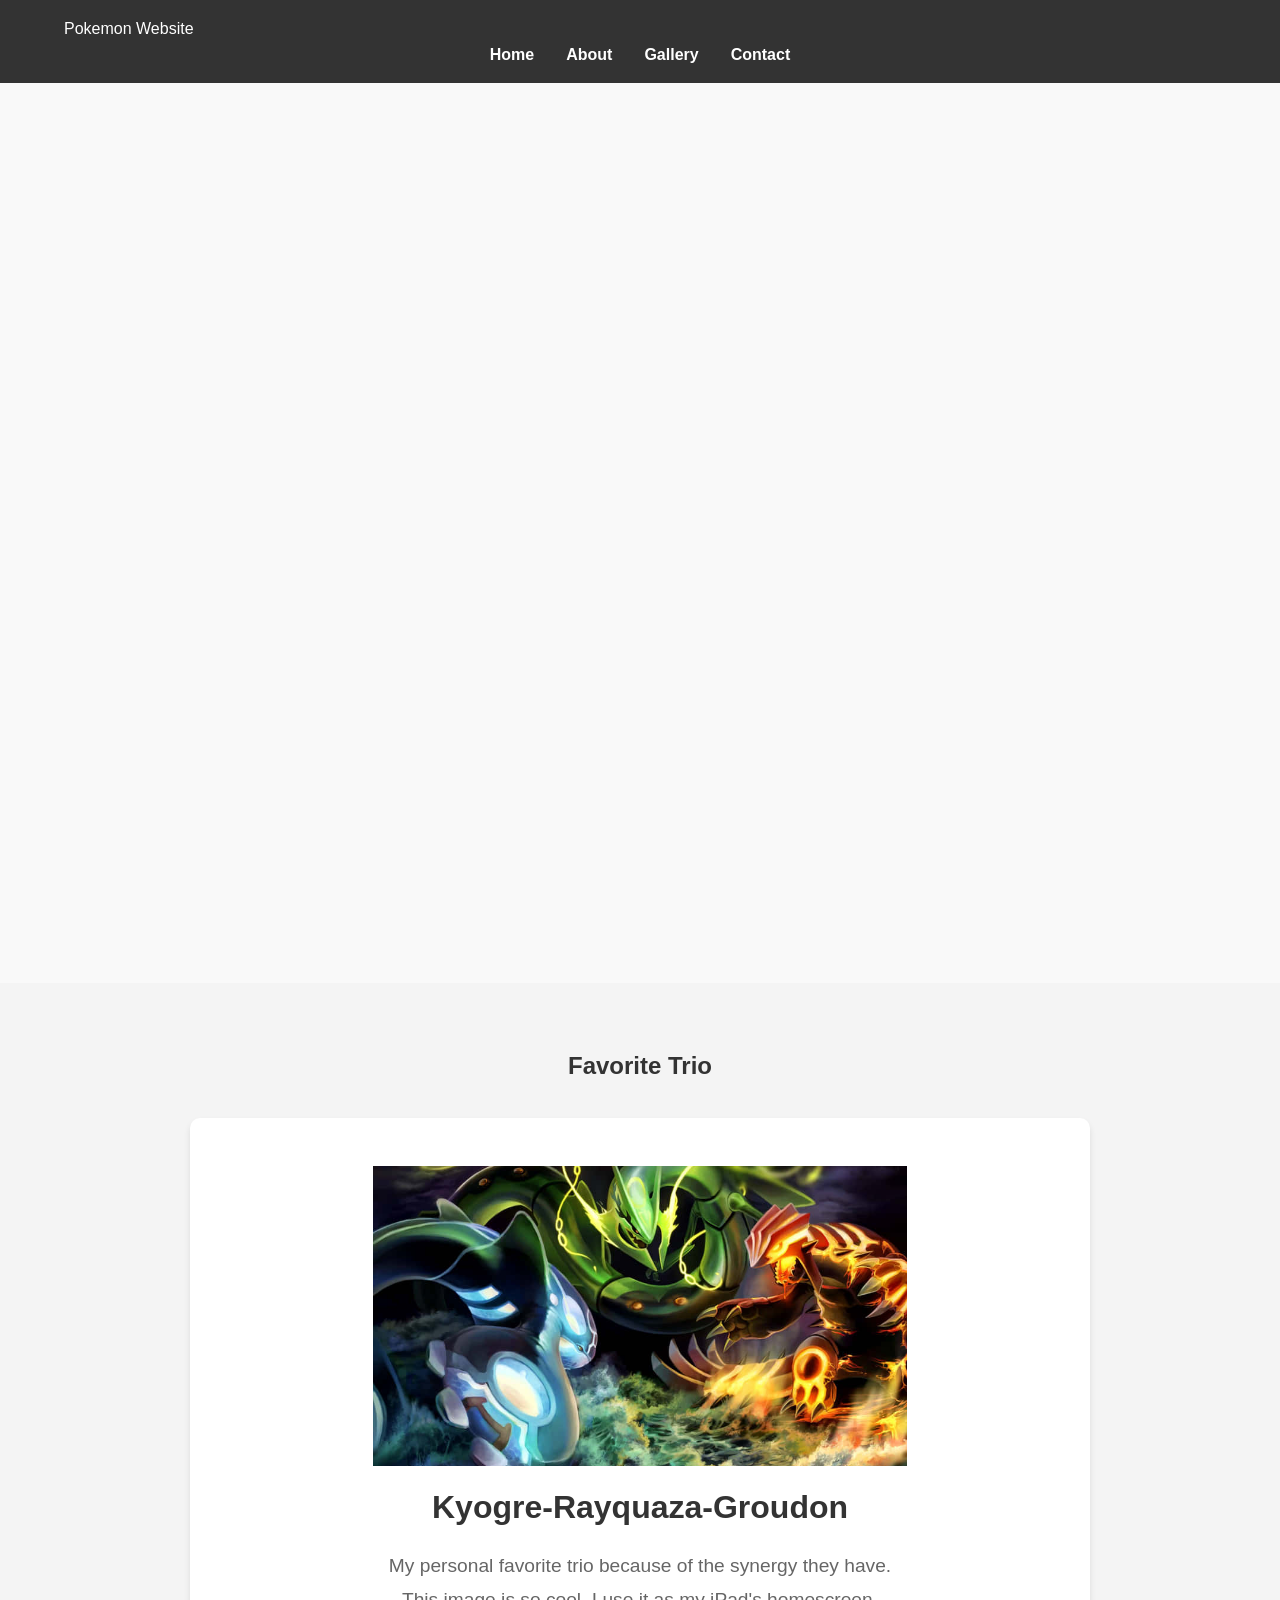
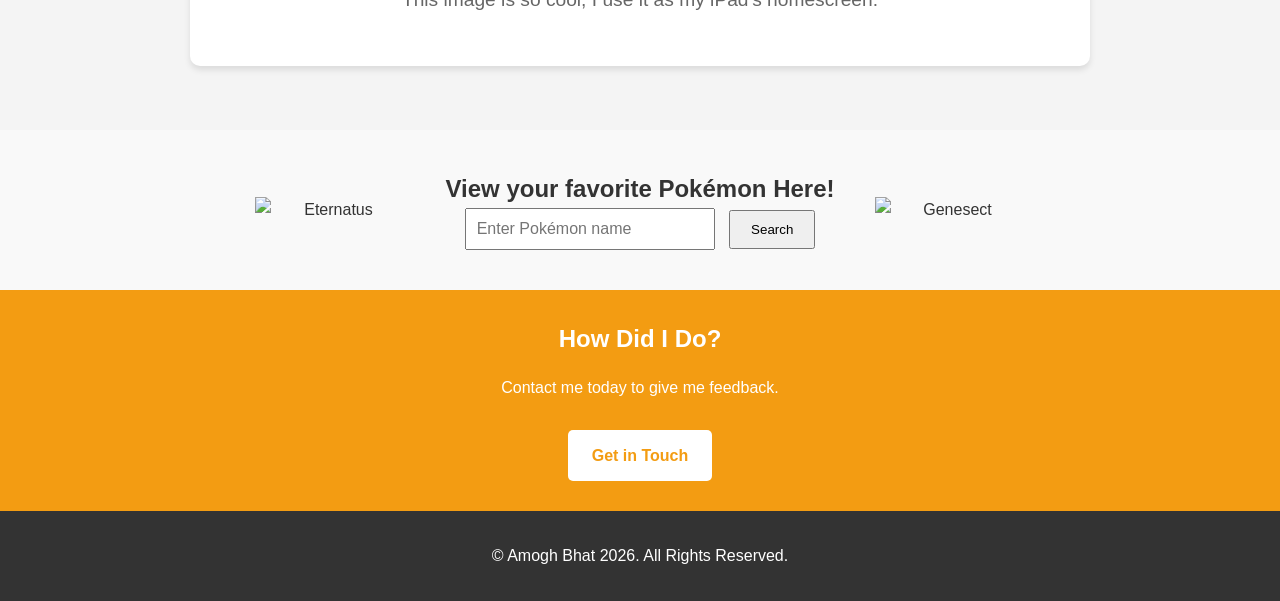
<file: project-folder/index.html>
<!DOCTYPE html>
<html lang="en">
<head>
    <meta charset="UTF-8">
    <title>Amogh's Interests 1 | Home</title>
    <meta name="viewport" content="width=device-width, initial-scale=1.0">
    <link rel="stylesheet" href="style.css">
</head>

<body>

<header class="site-header">
    <div class="container header-container">
        <div class="site-logo">
            <a href="index.html">Pokemon Website</a>
        </div>

        <nav class="site-nav">
            <ul class="nav-list">
                <li><a href="index.html">Home</a></li>
                <li><a href="about.html">About</a></li>
                <li><a href="gallery.html">Gallery</a></li>
                <li><a href="contact.html">Contact</a></li>
            </ul>
        </nav>
    </div>
</header>

<section class="hero-slider">
    <div class="hero-slide" style="background-image: url('images/giratina.jpeg');">
        <div class="hero-content">
            <h1>Giratina</h1>
            <p>Really cool dragon shadow type Pokemon</p>
        </div>
    </div>

    <div class="hero-slide" style="background-image: url('images/solgaleo,lunala.jpeg');">
        <div class="hero-content">
            <h1>Solgaleo & Lunala</h1>
            <p>The pair of legends from the Sun and Moon Era of Pokemon</p>
        </div>
    </div>

    <div class="hero-slide" style="background-image: url('images/guzzlord.jpeg');">
        <div class="hero-content">
            <h1>Guzzlord</h1>
            <p>Classified as an Ultra Beast Pokemon, you can see why</p>
        </div>
    </div>
</section>

<!-- Favorite Trio -->
<section class="services">
    <div class="container">
        <h2>Favorite Trio</h2>

        <div class="card-container single-card">
            <a href="weather-trio.html" class="card">
                <img src="images/emeraldtrio.jpeg" alt="Weather Trio">
                <h3>Kyogre-Rayquaza-Groudon</h3>
                <p>My personal favorite trio because of the synergy they have.</p>
                <p>This image is so cool, I use it as my iPad's homescreen.</p>
            </a>
        </div>
    </div>
</section>

<section class="pokemon-search section">
    <div class="container search-flex">

        <!-- LEFT: Eternatus -->
        <img id="eternatus-sprite" class="side-sprite" alt="Eternatus">

        <!-- CENTER: Search -->
        <div class="search-center">
            <h2>View your favorite Pokémon Here! </h2>

            <input type="text" id="pokemon-search" placeholder="Enter Pokémon name">
            <button id="search-btn" class="button">Search</button>

            <p id="error-msg"></p>

            <!-- MAIN RESULT -->
            <img id="pokemon-sprite" class="sprite" alt="Pokemon Sprite">
        </div>

        <!-- RIGHT: Genesect -->
        <img id="genesect-sprite" class="side-sprite" alt="Genesect">

    </div>
</section>

<section class="cta section">
    <div class="container">
        <h2>How Did I Do?</h2>
        <p>Contact me today to give me feedback.</p>
        <a href="contact.html" class="button">Get in Touch</a>
    </div>
</section>


<footer class="site-footer">
    <div class="container footer-container">
        <p>&copy; Amogh Bhat 2026. All Rights Reserved.</p>
    </div>
</footer>

<script src="main.js"></script>

</body>
</html>
</file>
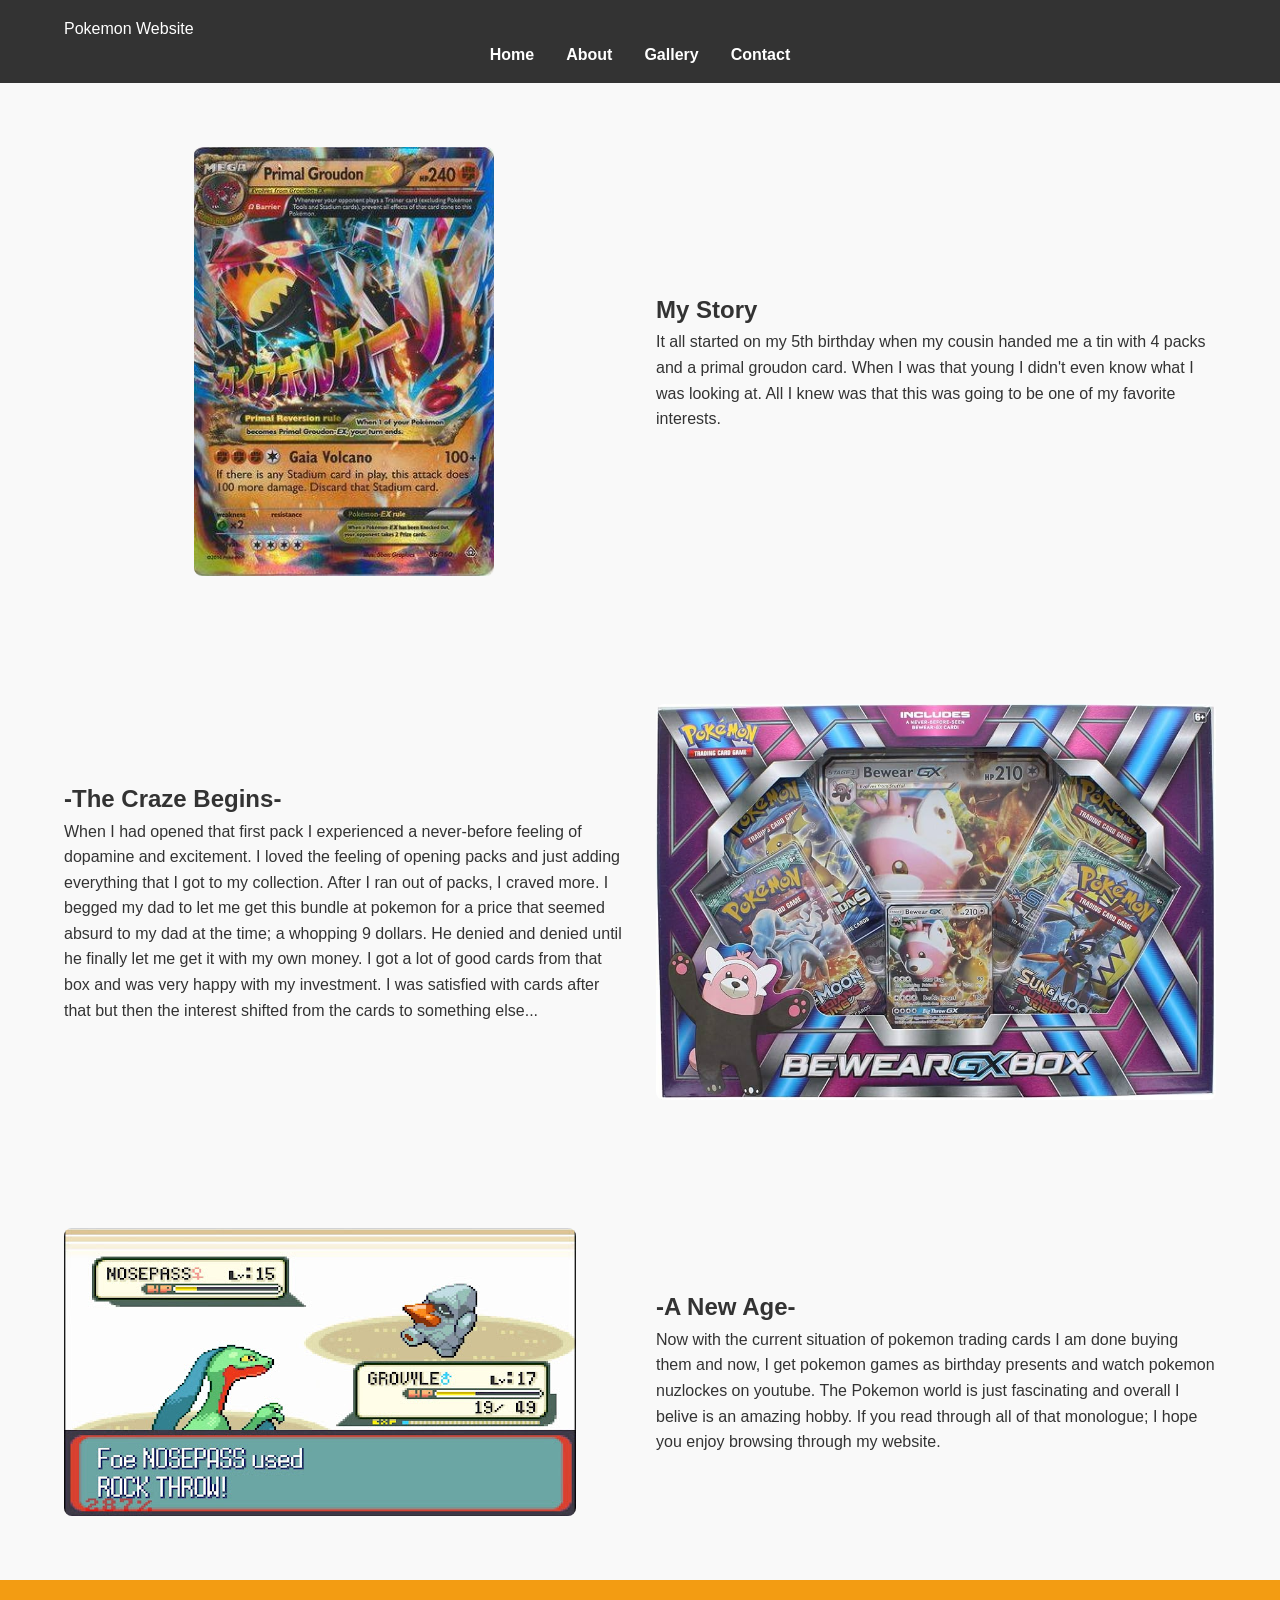
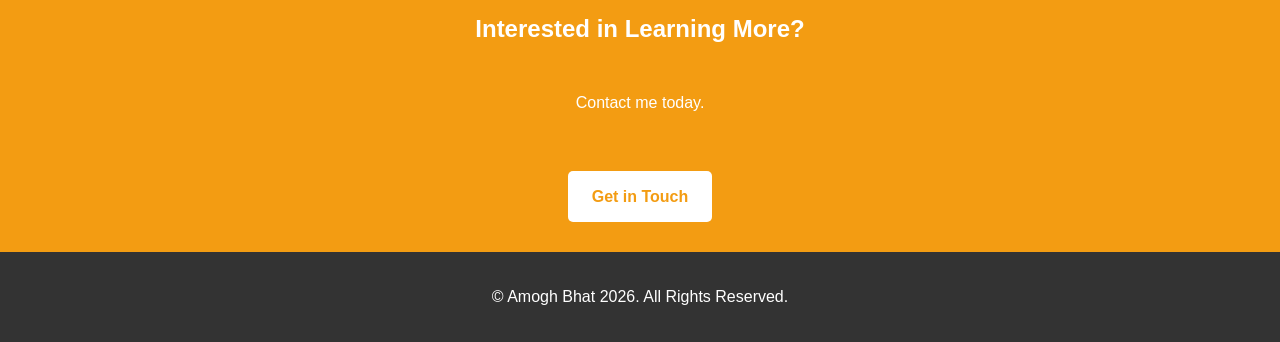
<file: project-folder/about.html>
<!DOCTYPE html>
<html lang="en">
<head>
    <meta charset="UTF-8">
    <title>Pokemon Website | About</title>
    <meta name="viewport" content="width=device-width, initial-scale=1.0">
    <link rel="stylesheet" href="style.css">
</head>
<body>

    
    <header class="site-header">
        <div class="container header-container">
            <div class="site-logo">
                <a href="index.html">Pokemon Website</a>
            </div>
            <nav class="site-nav">
                <ul class="nav-list">
                    <li><a href="index.html">Home</a></li>
                    <li><a href="about.html" class="active">About</a></li>
                    <li><a href="gallery.html">Gallery</a></li>
                    <li><a href="contact.html">Contact</a></li>
                </ul>
            </nav>
        </div>
    </header>

    
    <section class="about-preview section">
        <div class="container about-container">

            
            <div class="about-section">
                <div class="about-image">
                    <img src="images/groudoncard.jpeg" alt="Our Story Image">
                </div>
                <div class="about-text">
                    <h2>My Story</h2>
                    <p>It all started on my 5th birthday when my cousin handed me a tin 
                       with 4 packs and a primal groudon card. When I was that young I
                       didn't even know what I was looking at. All I knew was that this
                       was going to be one of my favorite interests. </p>
                </div>
            </div>

            
            <div class="about-section">
                <div class="about-image">
                    <img src="images/cardbox.jpeg" alt="Our Mission Image">
                </div>
                <div class="about-text">
                    <h2>-The Craze Begins-</h2>
                    <p>When I had opened that first pack I experienced a never-before
                       feeling of dopamine and excitement. I loved the feeling of opening
                       packs and just adding everything that I got to my collection.
                       After I ran out of packs, I craved more. I begged my dad to let 
                       me get this bundle at pokemon for a price that seemed absurd to 
                       my dad at the time; a whopping 9 dollars. He denied and denied 
                       until he finally let me get it with my own money. I got a lot of 
                       good cards from that box and was very happy with my investment.
                       I was satisfied with cards after that but then the interest shifted
                       from the cards to something else...
                    </p>
                </div>
            </div>

           
            <div class="about-section">
                <div class="about-image">
                    <img src="images/nuzlocke.joeg.jpg" alt="Our Values Image">
                </div>
                <div class="about-text">
                    <h2>-A New Age-</h2>
                    <p>Now with the current situation of pokemon trading cards I am
                       done buying them and now, I get pokemon games as birthday 
                       presents and watch pokemon nuzlockes on youtube. The Pokemon
                       world is just fascinating and overall I belive is an amazing
                       hobby. If you read through all of that monologue; I hope you
                       enjoy browsing through my website.</p>
                </div>
            </div>

        </div>
    </section>

    
    <section class="cta section">
        <div class="container">
            <h2>Interested in Learning More?</h2><br>
            <p>Contact me today.</p><br>
            <a href="contact.html" class="button">Get in Touch</a>
        </div>
    </section>

   
    <footer class="site-footer">
        <div class="container footer-container">
            <p>&copy; Amogh Bhat 2026. All Rights Reserved.</p>
        </div>
    </footer>

</body>
</html>
</file>
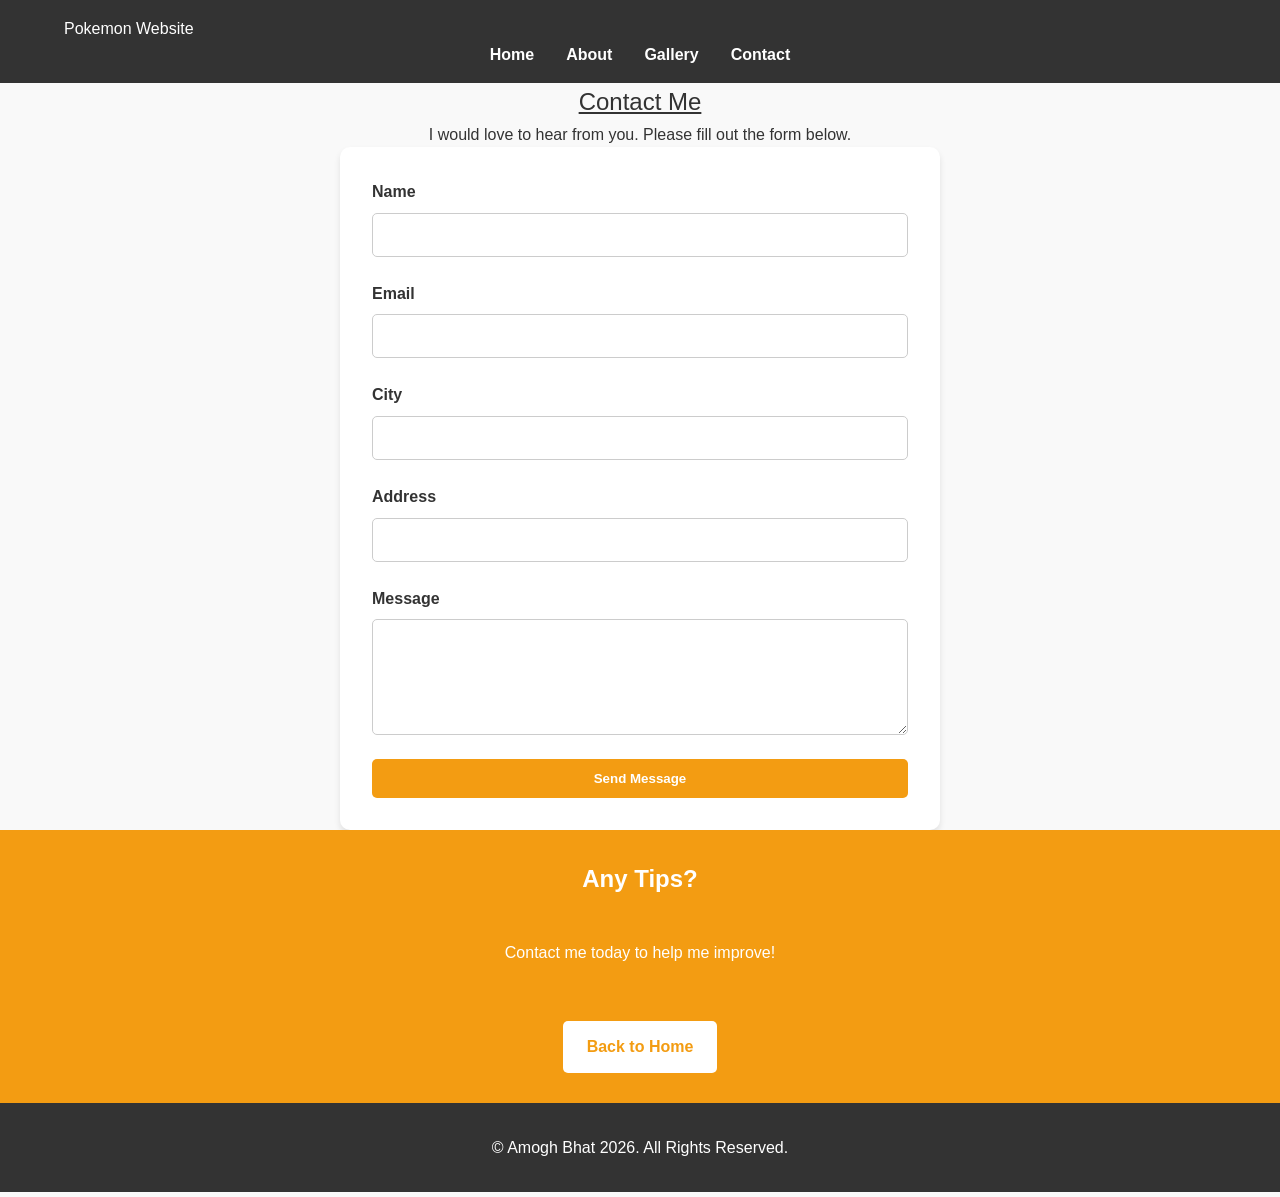
<file: project-folder/contact.html>
<!DOCTYPE html>
<html lang="en">
<head>
    <meta charset="UTF-8">
    <title>Site Name | Contact</title>
    <meta name="viewport" content="width=device-width, initial-scale=1.0">
    <link rel="stylesheet" href="style.css">
</head>
<body>

  
    <header class="site-header">
        <div class="container header-container">
            <div class="site-logo">
                <a href="index.html">Pokemon Website</a>
            </div>
            <nav class="site-nav">
                <ul class="nav-list">
                    <li><a href="index.html">Home</a></li>
                    <li><a href="about.html">About</a></li>
                    <li><a href="gallery.html">Gallery</a></li>
                    <li><a href="contact.html" class="active">Contact</a></li>
                </ul>
            </nav>
        </div>
    </header>

    
    <section class="page-title section">
        <div class="container">
            <h1 style="text-align: center; font-weight: normal; text-decoration: underline;">Contact Me</h1>
            <p style="text-align: center; font-weight: normal;">I would love to hear from you. Please fill out the form below.</p>
        </div>
    </section>

   
    <section class="contact-preview section">
        <div class="container">
            <form action="#" method="post" class="contact-form">

                <div class="form-group">
                    <label for="name">Name</label>
                    <input type="text" id="name" name="name" required>
                </div>

                <div class="form-group">
                    <label for="email">Email</label>
                    <input type="email" id="email" name="email" required>
                </div>

                <div class="form-group">
                    <label for="city">City</label>
                    <input type="text" id="city" name="city" required>
                </div>

                <div class="form-group">
                    <label for="address">Address</label>
                    <input type="text" id="address" name="address" required>
                </div>

                <div class="form-group">
                    <label for="message">Message</label>
                    <textarea id="message" name="message" rows="5" required></textarea>
                </div>

                <button type="submit" class="button">Send Message</button>

            </form>
        </div>
    </section>

    
    <section class="cta section">
        <div class="container">
            <h2>Any Tips?</h2><br>
            <p>Contact me today to help me improve!</p><br>
            <a href="index.html" class="button">Back to Home</a>
        </div>
    </section>

    
    <footer class="site-footer">
        <div class="container footer-container">
            <p>&copy; Amogh Bhat 2026. All Rights Reserved.</p>
        </div>
    </footer>

</body>
</html>
</file>
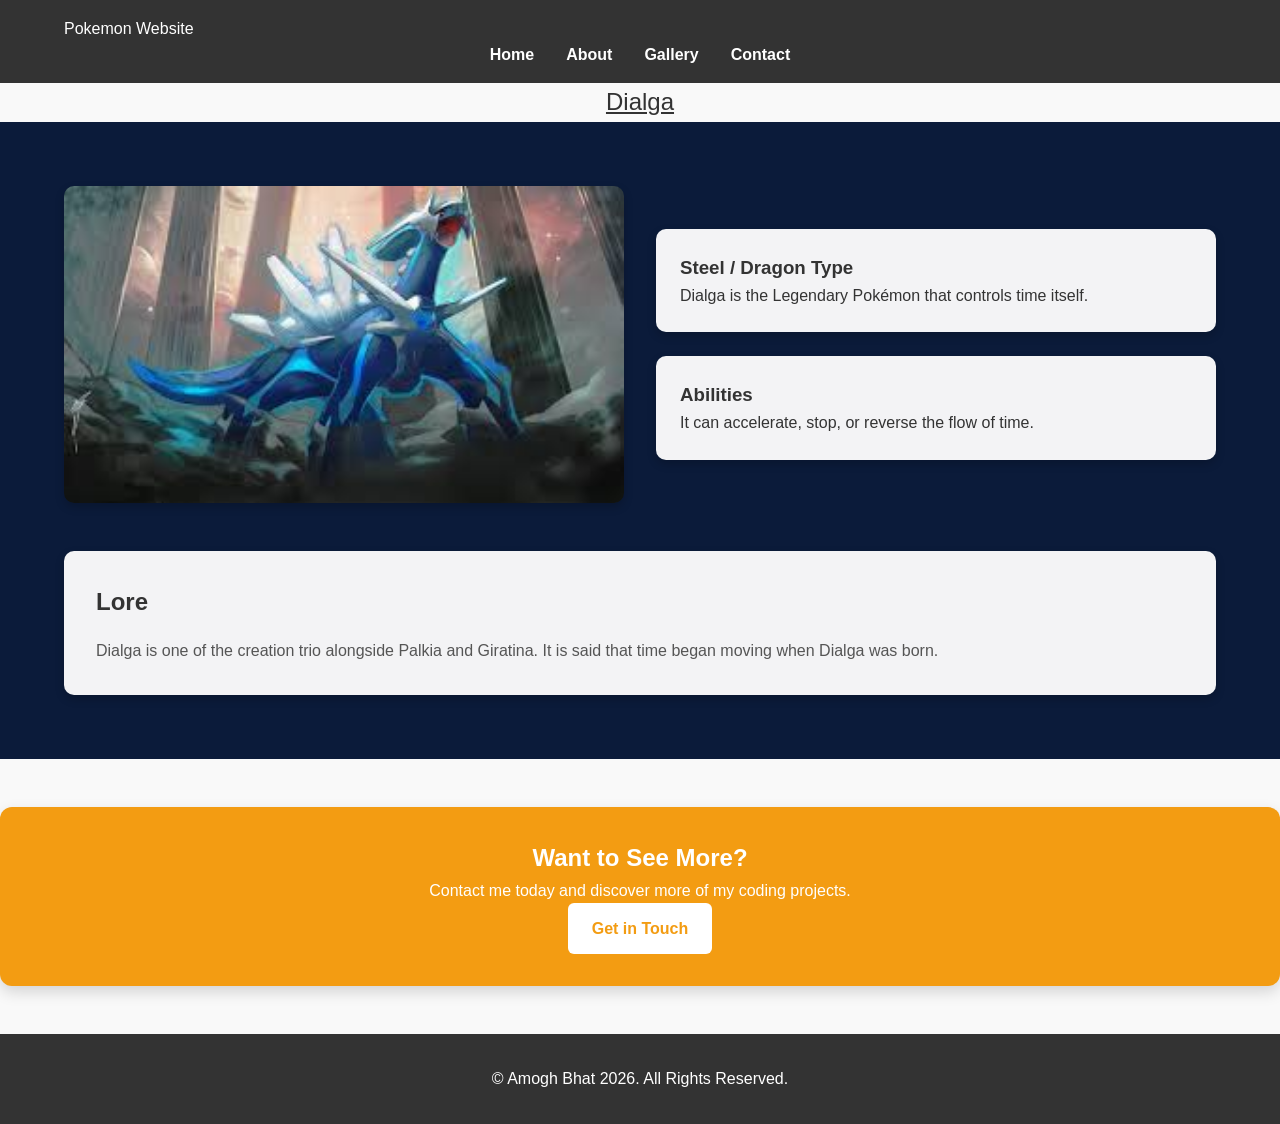
<file: project-folder/dialga.html>
<!DOCTYPE html>
<html lang="en">
<head>
    <meta charset="UTF-8">
    <title>Pokemon Website | Dialga</title>
    <meta name="viewport" content="width=device-width, initial-scale=1.0">
    <link rel="stylesheet" href="style.css">

    <!-- DARK BLUE THEME -->
    <style>
        .dialga-content {
            background-color: #0b1b3a; /* dark blue */
            padding: 4rem 0;
        }

        .dialga-wrapper {
            display: flex;
            flex-direction: column;
            gap: 3rem;
        }

        .dialga-top {
            display: flex;
            flex-wrap: wrap;
            gap: 2rem;
            align-items: center;
        }

        .dialga-top .about-image,
        .dialga-top .about-text {
            flex: 1 1 45%;
        }

        .dialga-content .card {
            background: rgba(255, 255, 255, 0.95);
            border-radius: 10px;
            padding: 1.5rem;
            box-shadow: 0 4px 10px rgba(0,0,0,0.2);
        }

        .dialga-lore {
            background: rgba(255, 255, 255, 0.95);
            padding: 2rem;
            border-radius: 10px;
            box-shadow: 0 4px 10px rgba(0,0,0,0.2);
        }
    </style>
</head>

<body>

<!-- HEADER -->
<header class="site-header">
    <div class="container header-container">
        <div class="site-logo">
            <a href="index.html">Pokemon Website</a>
        </div>

        <nav class="site-nav">
            <ul class="nav-list">
                <li><a href="index.html">Home</a></li>
                <li><a href="about.html">About</a></li>
                <li><a href="gallery.html">Gallery</a></li>
                <li><a href="contact.html">Contact</a></li>
            </ul>
        </nav>
    </div>
</header>


<!-- TITLE -->
<section class="page-title section">
    <div class="container">
        <h1 style="text-align:center; text-decoration:underline; font-weight:normal;">
            Dialga
        </h1>
    </div>
</section>


<!-- DARK BLUE SECTION -->
<div class="dialga-content">

    <div class="container dialga-wrapper">

        <!-- TOP -->
        <div class="dialga-top">

            <!-- IMAGE -->
            <div class="about-image">
                <img src="images/dialga.jpeg" alt="Dialga" style="
                    border-radius: 10px;
                    box-shadow: 0 4px 10px rgba(0,0,0,0.2);
                    width: 100%;
                    display: block;
                ">
            </div>

            <!-- BOXES -->
            <div class="about-text">

                <div class="card" style="margin-bottom: 1.5rem;">
                    <h3>Steel / Dragon Type</h3>
                    <p>
                        Dialga is the Legendary Pokémon that controls time itself.
                    </p>
                </div>

                <div class="card">
                    <h3>Abilities</h3>
                    <p>
                        It can accelerate, stop, or reverse the flow of time.
                    </p>
                </div>

            </div>

        </div>

        <!-- LORE -->
        <div class="dialga-lore">
            <h2 style="margin-bottom: 1rem;">Lore</h2>
            <p style="color:#555;">
                Dialga is one of the creation trio alongside Palkia and Giratina. 
                It is said that time began moving when Dialga was born.
            </p>
        </div>

    </div>
</div>


<!-- CTA -->
<section class="cta-tab">
    <div class="container">
        <h2>Want to See More?</h2>
        <p>Contact me today and discover more of my coding projects.</p>
        <a href="contact.html" class="button">Get in Touch</a>
    </div>
</section>


<!-- FOOTER -->
<footer class="site-footer">
    <div class="container footer-container">
        <p>&copy; Amogh Bhat 2026. All Rights Reserved.</p>
    </div>
</footer>

</body>
</html>
</file>
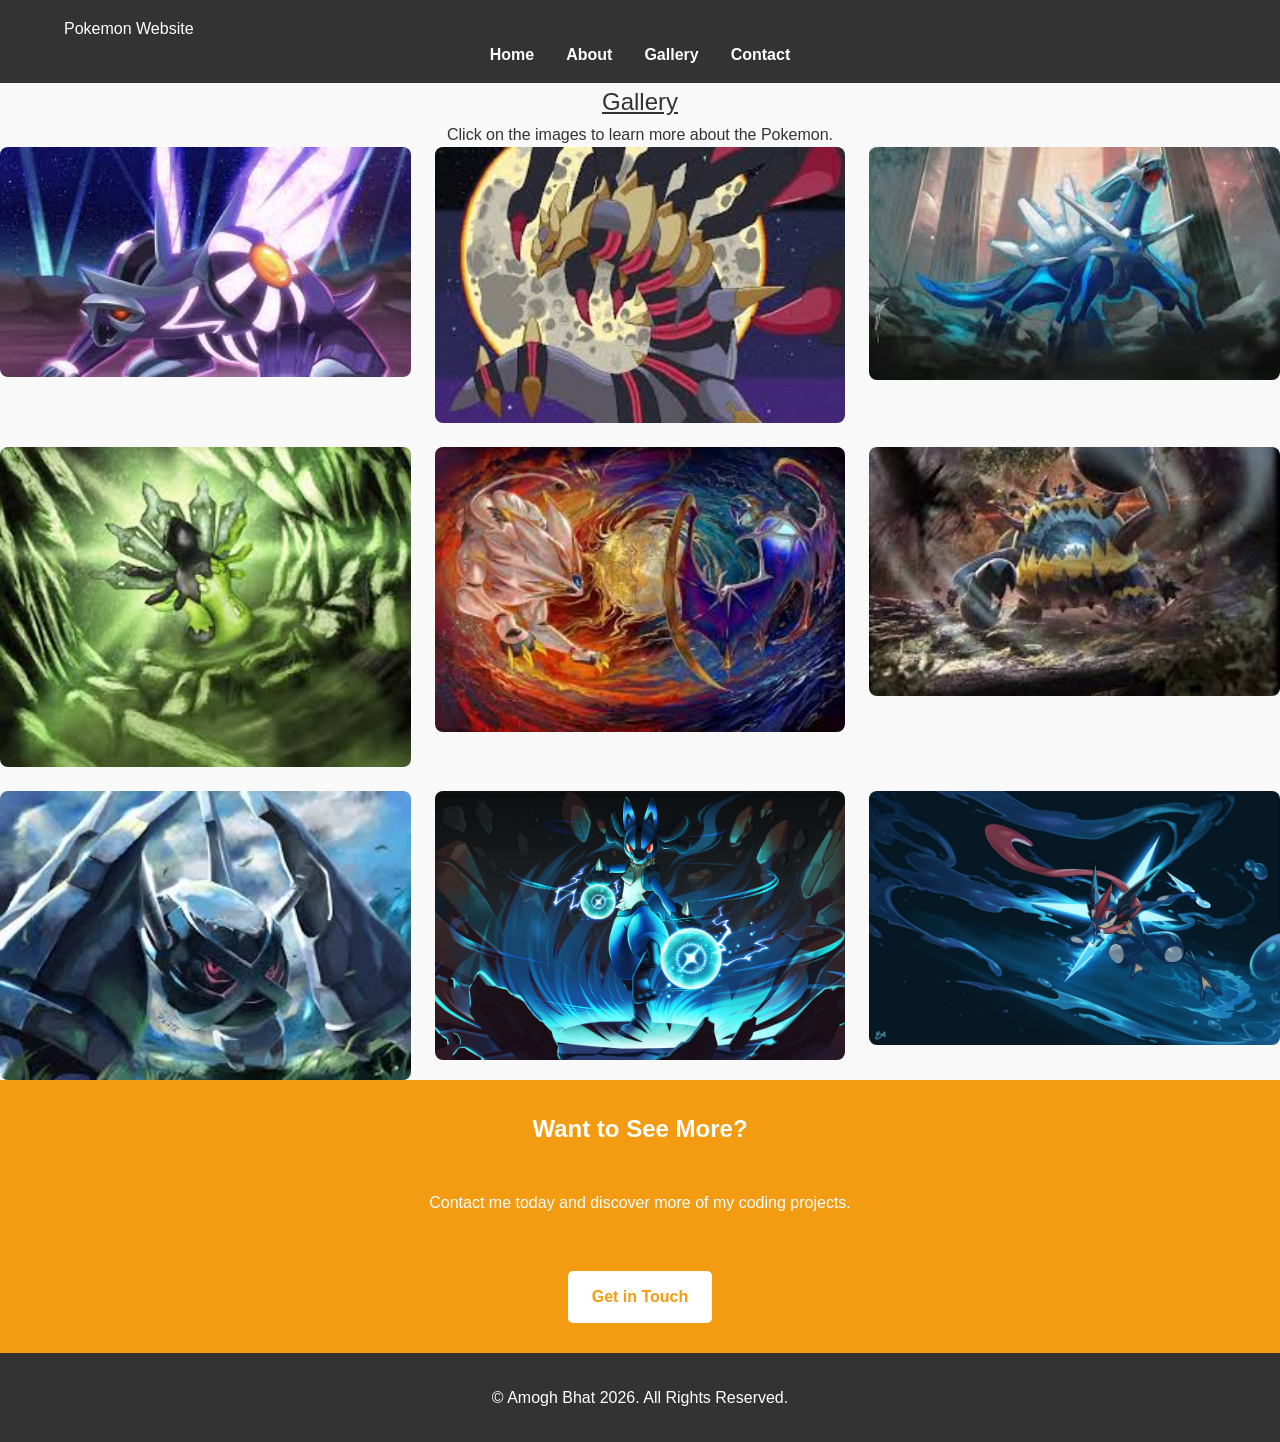
<file: project-folder/gallery.html>
<!DOCTYPE html>
<html lang="en">
<head>
    <meta charset="UTF-8">
    <title>Pokemon Website | Fav Pokemon</title>
    <meta name="viewport" content="width=device-width, initial-scale=1.0">
    <link rel="stylesheet" href="style.css">
</head>
<body>

    
    <header class="site-header">
        <div class="container header-container">
            <div class="site-logo">
                <a href="index.html">Pokemon Website</a>
            </div>
            <nav class="site-nav">
                <ul class="nav-list">
                    <li><a href="index.html">Home</a></li>
                    <li><a href="about.html">About</a></li>
                    <li><a href="gallery.html" class="active">Gallery</a></li>
                    <li><a href="contact.html">Contact</a></li>
                </ul>
            </nav>
        </div>
    </header>

   



<section class="page-title section">
    <div class="container">
        <h1 style="text-align: center; text-decoration: underline; font-weight: normal;">Gallery</h1>
        <p style="text-align: center; font-weight: normal;">Click on the images to learn more about the Pokemon.</p>
    </div>
</section>



    <div class="gallery-grid">
    <a href="palkia.html">
    <img src="images/palkia.jpeg" alt="Gallery Image 1">
</a>
   <a href="giratina.html">
    <img src="images/giratina.jpeg" alt="Gallery Image 2">
</a>
    <a href="dialga.html">
        <img src="images/dialga.jpeg" alt="Dialga">
</a>
    <a href="zygarde.html"><img src="images/zygarde.jpeg" alt="Zygarde"></a>
    <a href="solgaleo-lunala.html"><img src="images/solgaleo,lunala.jpeg" alt="Solgaleo and Lunala"></a>
    <a href="guzzlord.html"><img src="images/guzzlord.jpeg" alt="Guzzlord"></a>
    <a href="metagross.html"><img src="images/metagross.jpeg" alt="Metagross"></a>
    <a href="lucario.html"><img src="images/lucario.jpeg" alt="Lucario"></a>
    <a href="greninja.html"><img src="images/greninja.jpeg" alt="Greninja"></a>
</div>

    <section class="cta section">
        <div class="container">
            <h2>Want to See More?</h2><br>
            <p>Contact me today and discover more of my coding projects.</p><br>
            <a href="contact.html" class="button">Get in Touch</a>
        </div>
    </section>

    
    <footer class="site-footer">
        <div class="container footer-container">
            <p>&copy; Amogh Bhat 2026. All Rights Reserved.</p>
        </div>
    </footer>

</body>
</html>
</file>
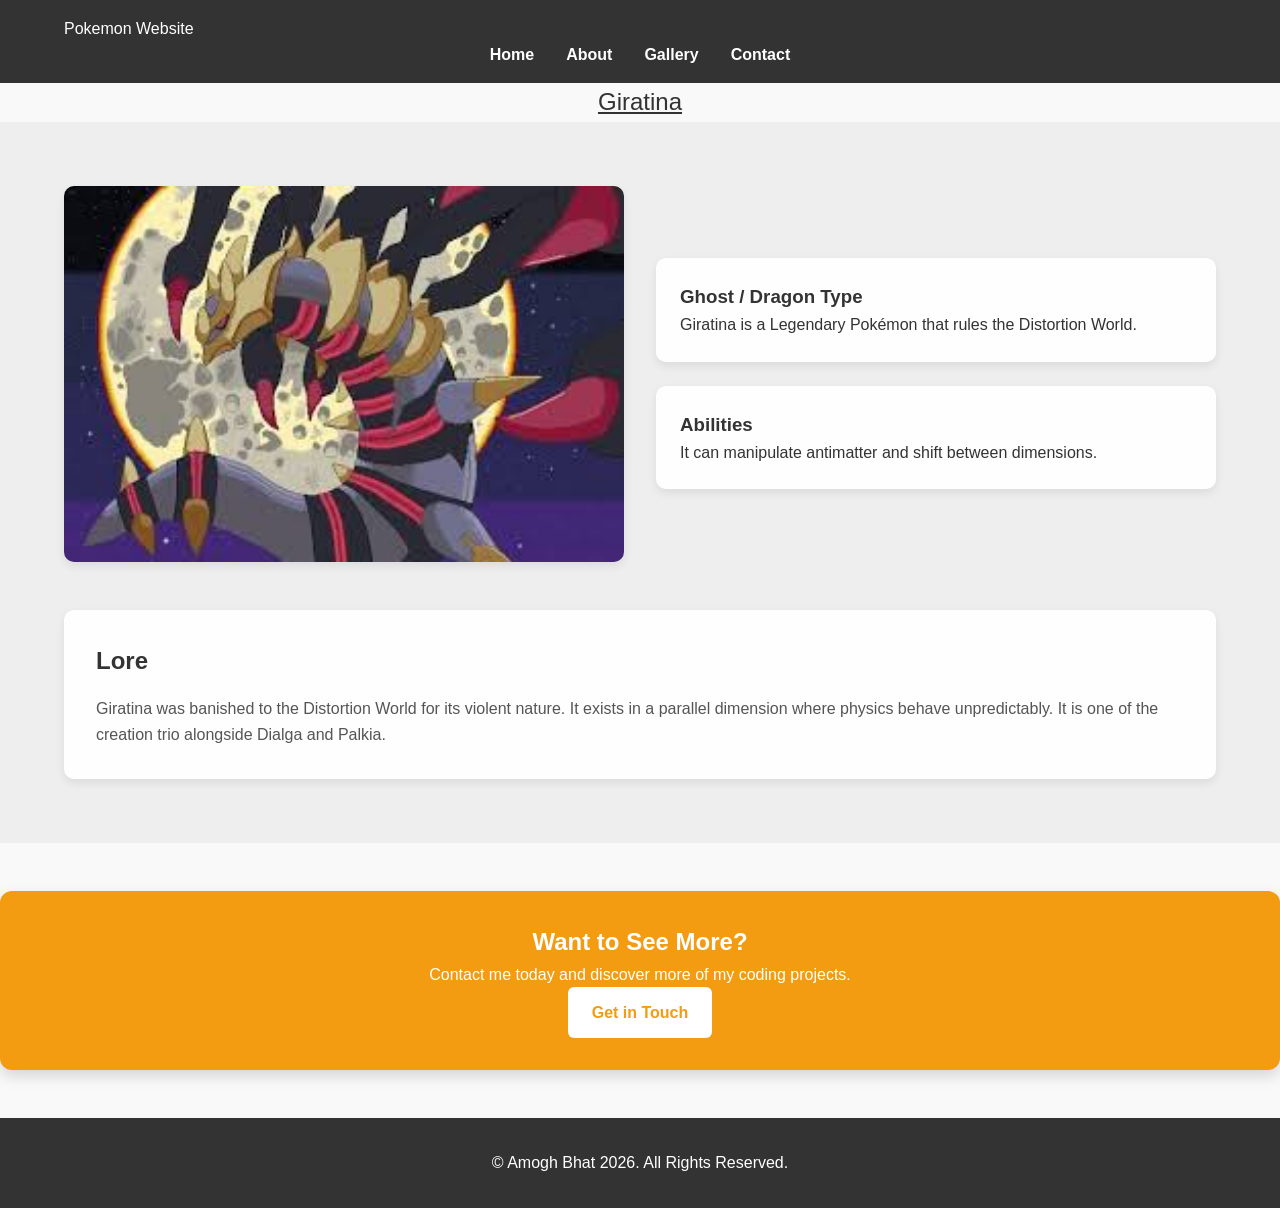
<file: project-folder/giratina.html>
<!DOCTYPE html>
<html lang="en">
<head>
    <meta charset="UTF-8">
    <title>Pokemon Website | Giratina</title>
    <meta name="viewport" content="width=device-width, initial-scale=1.0">
    <link rel="stylesheet" href="style.css">

    <!-- Light gray theme (same structure as Palkia page) -->
    <style>
        .giratina-content {
            background-color: #eeeeee; /* light gray */
            padding: 4rem 0;
        }

        .giratina-wrapper {
            display: flex;
            flex-direction: column;
            gap: 3rem;
        }

        .giratina-top {
            display: flex;
            flex-wrap: wrap;
            gap: 2rem;
            align-items: center;
        }

        .giratina-top .about-image,
        .giratina-top .about-text {
            flex: 1 1 45%;
        }

        .giratina-content .card {
            background: rgba(255, 255, 255, 0.95);
            border-radius: 10px;
            padding: 1.5rem;
            box-shadow: 0 4px 10px rgba(0,0,0,0.08);
        }

        .giratina-lore {
            background: rgba(255, 255, 255, 0.95);
            padding: 2rem;
            border-radius: 10px;
            box-shadow: 0 4px 10px rgba(0,0,0,0.08);
        }
    </style>
</head>

<body>

<!-- ================= HEADER ================= -->
<header class="site-header">
    <div class="container header-container">
        <div class="site-logo">
            <a href="index.html">Pokemon Website</a>
        </div>

        <nav class="site-nav">
            <ul class="nav-list">
                <li><a href="index.html">Home</a></li>
                <li><a href="about.html">About</a></li>
                <li><a href="gallery.html">Gallery</a></li>
                <li><a href="contact.html">Contact</a></li>
            </ul>
        </nav>
    </div>
</header>


<!-- ================= TITLE ================= -->
<section class="page-title section">
    <div class="container">
        <h1 style="text-align:center; text-decoration:underline; font-weight:normal;">
            Giratina
        </h1>
    </div>
</section>


<!-- ================= LIGHT GRAY MAIN SECTION ================= -->
<div class="giratina-content">

    <div class="container giratina-wrapper">

        <!-- TOP SECTION -->
        <div class="giratina-top">

            <!-- IMAGE -->
            <div class="about-image">
                <img src="images/giratina.jpeg" alt="Giratina" style="
                    border-radius: 10px;
                    box-shadow: 0 4px 10px rgba(0,0,0,0.08);
                    width: 100%;
                    display: block;
                ">
            </div>

            <!-- INFO BOXES -->
            <div class="about-text">

                <div class="card" style="margin-bottom: 1.5rem;">
                    <h3>Ghost / Dragon Type</h3>
                    <p>
                        Giratina is a Legendary Pokémon that rules the Distortion World.
                    </p>
                </div>

                <div class="card">
                    <h3>Abilities</h3>
                    <p>
                        It can manipulate antimatter and shift between dimensions.
                    </p>
                </div>

            </div>

        </div>

        <!-- LORE -->
        <div class="giratina-lore">
            <h2 style="margin-bottom: 1rem;">Lore</h2>
            <p style="color:#555;">
                Giratina was banished to the Distortion World for its violent nature. 
                It exists in a parallel dimension where physics behave unpredictably. 
                It is one of the creation trio alongside Dialga and Palkia.
            </p>
        </div>

    </div>
</div>


<!-- ================= CTA BANNER ================= -->
<section class="cta-tab">
    <div class="container">
        <h2>Want to See More?</h2>
        <p>Contact me today and discover more of my coding projects.</p>
        <a href="contact.html" class="button">Get in Touch</a>
    </div>
</section>


<!-- ================= FOOTER ================= -->
<footer class="site-footer">
    <div class="container footer-container">
        <p>&copy; Amogh Bhat 2026. All Rights Reserved.</p>
    </div>
</footer>

</body>
</html>
</file>
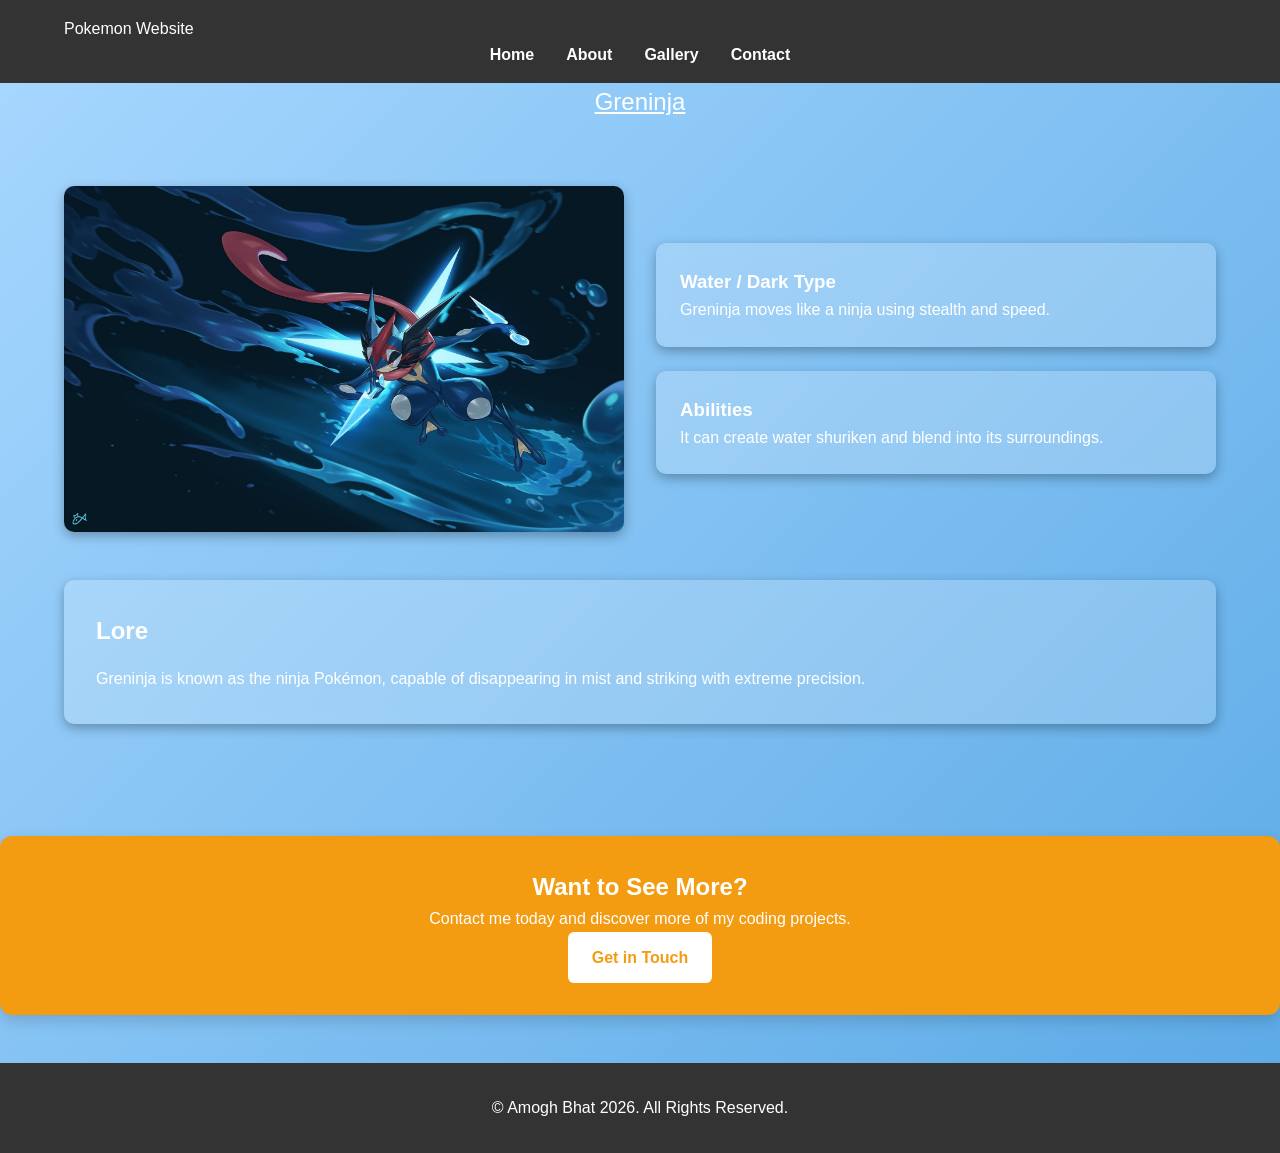
<file: project-folder/greninja.html>
<!DOCTYPE html>
<html lang="en">
<head>
    <meta charset="UTF-8">
    <title>Pokemon Website | Greninja</title>
    <meta name="viewport" content="width=device-width, initial-scale=1.0">
    <link rel="stylesheet" href="style.css">

    <!-- LIGHT BLUE FULL BACKGROUND -->
    <style>
        body {
            margin: 0;
            background: linear-gradient(135deg, #a8d8ff, #5aa9e6);
            color: #fff;
        }

        .greninja-content {
            padding: 4rem 0;
        }

        .greninja-wrapper {
            display: flex;
            flex-direction: column;
            gap: 3rem;
        }

        .greninja-top {
            display: flex;
            flex-wrap: wrap;
            gap: 2rem;
            align-items: center;
        }

        .greninja-top .about-image,
        .greninja-top .about-text {
            flex: 1 1 45%;
        }

        .greninja-content .card {
            background: rgba(255, 255, 255, 0.2);
            border-radius: 10px;
            padding: 1.5rem;
            box-shadow: 0 4px 12px rgba(0,0,0,0.3);
            color: #fff;
            backdrop-filter: blur(6px);
        }

        .greninja-lore {
            background: rgba(255, 255, 255, 0.2);
            padding: 2rem;
            border-radius: 10px;
            box-shadow: 0 4px 12px rgba(0,0,0,0.3);
            color: #fff;
            backdrop-filter: blur(6px);
        }

        a {
            color: white;
        }
    </style>
</head>

<body>

<!-- HEADER -->
<header class="site-header">
    <div class="container header-container">
        <div class="site-logo">
            <a href="index.html">Pokemon Website</a>
        </div>

        <nav class="site-nav">
            <ul class="nav-list">
                <li><a href="index.html">Home</a></li>
                <li><a href="about.html">About</a></li>
                <li><a href="gallery.html">Gallery</a></li>
                <li><a href="contact.html">Contact</a></li>
            </ul>
        </nav>
    </div>
</header>


<!-- TITLE -->
<section class="page-title section">
    <div class="container">
        <h1 style="text-align:center; text-decoration:underline; font-weight:normal; color:white;">
            Greninja
        </h1>
    </div>
</section>


<!-- LIGHT BLUE SECTION -->
<div class="greninja-content">

    <div class="container greninja-wrapper">

        <!-- TOP -->
        <div class="greninja-top">

            <!-- IMAGE -->
            <div class="about-image">
                <img src="images/greninja.jpeg" alt="Greninja" style="
                    border-radius: 10px;
                    box-shadow: 0 4px 12px rgba(0,0,0,0.3);
                    width: 100%;
                    display: block;
                ">
            </div>

            <!-- BOXES -->
            <div class="about-text">

                <div class="card" style="margin-bottom: 1.5rem;">
                    <h3>Water / Dark Type</h3>
                    <p>
                        Greninja moves like a ninja using stealth and speed.
                    </p>
                </div>

                <div class="card">
                    <h3>Abilities</h3>
                    <p>
                        It can create water shuriken and blend into its surroundings.
                    </p>
                </div>

            </div>

        </div>

        <!-- LORE -->
        <div class="greninja-lore">
            <h2 style="margin-bottom: 1rem;">Lore</h2>
            <p>
                Greninja is known as the ninja Pokémon, capable of disappearing in mist and striking with extreme precision.
            </p>
        </div>

    </div>
</div>


<!-- CTA -->
<section class="cta-tab">
    <div class="container">
        <h2>Want to See More?</h2>
        <p>Contact me today and discover more of my coding projects.</p>
        <a href="contact.html" class="button">Get in Touch</a>
    </div>
</section>


<!-- FOOTER -->
<footer class="site-footer">
    <div class="container footer-container">
        <p style="color:white;">&copy; Amogh Bhat 2026. All Rights Reserved.</p>
    </div>
</footer>

</body>
</html>
</file>
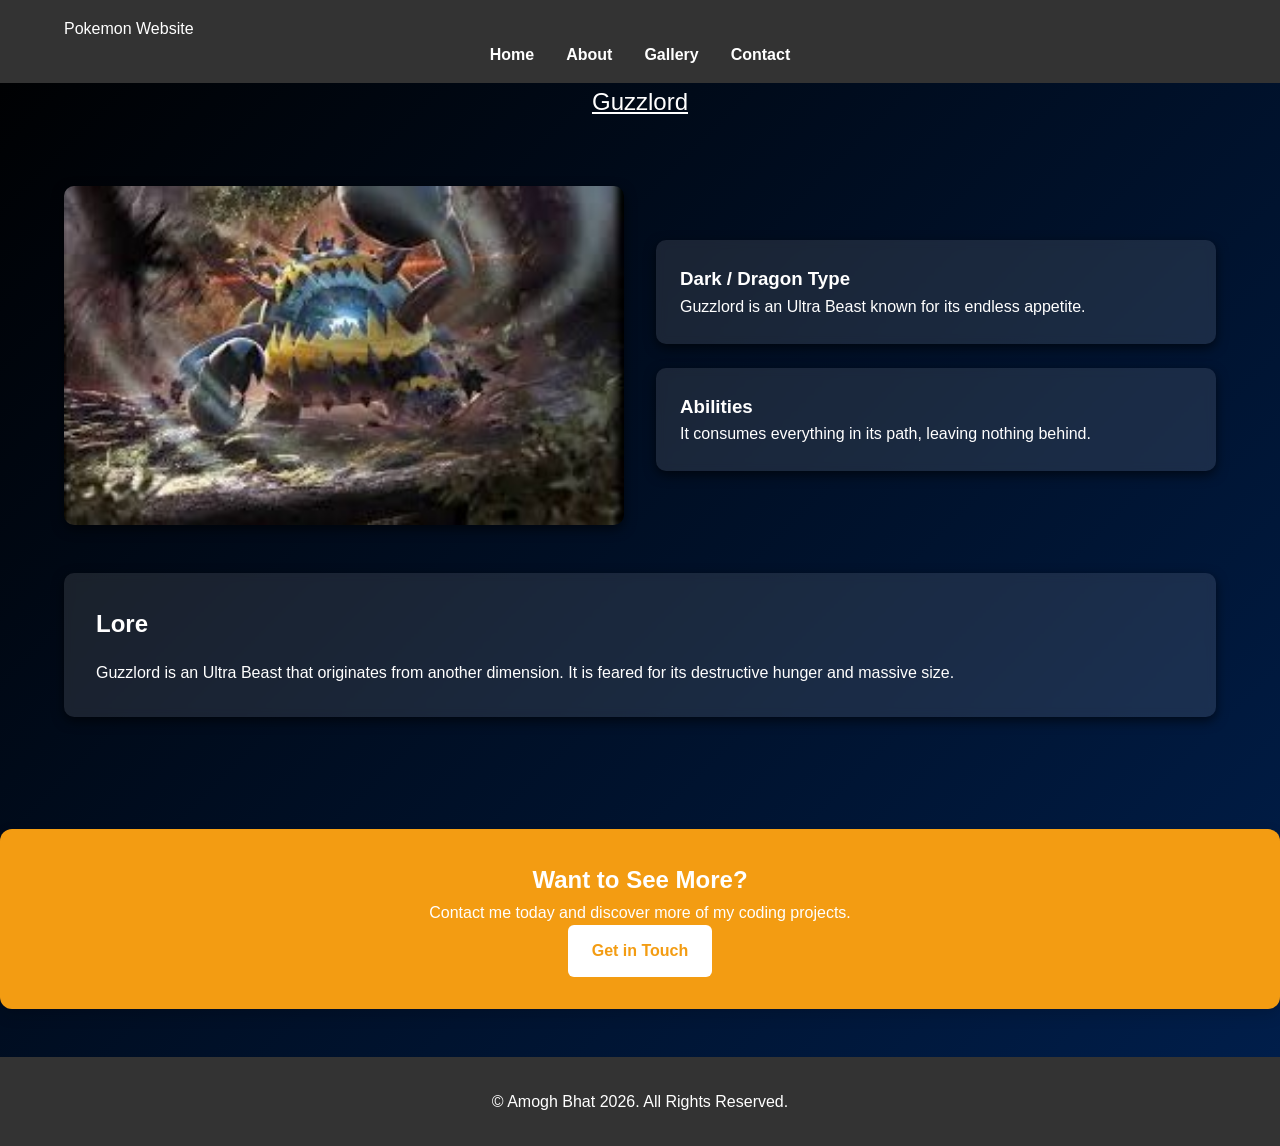
<file: project-folder/guzzlord.html>
<!DOCTYPE html>
<html lang="en">
<head>
    <meta charset="UTF-8">
    <title>Pokemon Website | Guzzlord</title>
    <meta name="viewport" content="width=device-width, initial-scale=1.0">
    <link rel="stylesheet" href="style.css">

    <!-- BLACK → BLUE FULL BACKGROUND -->
    <style>
        body {
            margin: 0;
            background: linear-gradient(135deg, #000000, #001f4d);
            color: #fff;
        }

        .guzzlord-content {
            padding: 4rem 0;
        }

        .guzzlord-wrapper {
            display: flex;
            flex-direction: column;
            gap: 3rem;
        }

        .guzzlord-top {
            display: flex;
            flex-wrap: wrap;
            gap: 2rem;
            align-items: center;
        }

        .guzzlord-top .about-image,
        .guzzlord-top .about-text {
            flex: 1 1 45%;
        }

        .guzzlord-content .card {
            background: rgba(255, 255, 255, 0.1);
            border-radius: 10px;
            padding: 1.5rem;
            box-shadow: 0 4px 12px rgba(0,0,0,0.6);
            color: #fff;
            backdrop-filter: blur(5px);
        }

        .guzzlord-lore {
            background: rgba(255, 255, 255, 0.1);
            padding: 2rem;
            border-radius: 10px;
            box-shadow: 0 4px 12px rgba(0,0,0,0.6);
            color: #fff;
            backdrop-filter: blur(5px);
        }

        a {
            color: white;
        }
    </style>
</head>

<body>

<!-- HEADER -->
<header class="site-header">
    <div class="container header-container">
        <div class="site-logo">
            <a href="index.html">Pokemon Website</a>
        </div>

        <nav class="site-nav">
            <ul class="nav-list">
                <li><a href="index.html">Home</a></li>
                <li><a href="about.html">About</a></li>
                <li><a href="gallery.html">Gallery</a></li>
                <li><a href="contact.html">Contact</a></li>
            </ul>
        </nav>
    </div>
</header>


<!-- TITLE -->
<section class="page-title section">
    <div class="container">
        <h1 style="text-align:center; text-decoration:underline; font-weight:normal; color:white;">
            Guzzlord
        </h1>
    </div>
</section>


<!-- DARK THEME SECTION -->
<div class="guzzlord-content">

    <div class="container guzzlord-wrapper">

        <!-- TOP -->
        <div class="guzzlord-top">

            <!-- IMAGE -->
            <div class="about-image">
                <img src="images/guzzlord.jpeg" alt="Guzzlord" style="
                    border-radius: 10px;
                    box-shadow: 0 4px 12px rgba(0,0,0,0.6);
                    width: 100%;
                    display: block;
                ">
            </div>

            <!-- BOXES -->
            <div class="about-text">

                <div class="card" style="margin-bottom: 1.5rem;">
                    <h3>Dark / Dragon Type</h3>
                    <p>
                        Guzzlord is an Ultra Beast known for its endless appetite.
                    </p>
                </div>

                <div class="card">
                    <h3>Abilities</h3>
                    <p>
                        It consumes everything in its path, leaving nothing behind.
                    </p>
                </div>

            </div>

        </div>

        <!-- LORE -->
        <div class="guzzlord-lore">
            <h2 style="margin-bottom: 1rem;">Lore</h2>
            <p>
                Guzzlord is an Ultra Beast that originates from another dimension.
                It is feared for its destructive hunger and massive size.
            </p>
        </div>

    </div>
</div>


<!-- CTA -->
<section class="cta-tab">
    <div class="container">
        <h2>Want to See More?</h2>
        <p>Contact me today and discover more of my coding projects.</p>
        <a href="contact.html" class="button">Get in Touch</a>
    </div>
</section>


<!-- FOOTER -->
<footer class="site-footer">
    <div class="container footer-container">
        <p style="color:white;">&copy; Amogh Bhat 2026. All Rights Reserved.</p>
    </div>
</footer>

</body>
</html>
</file>
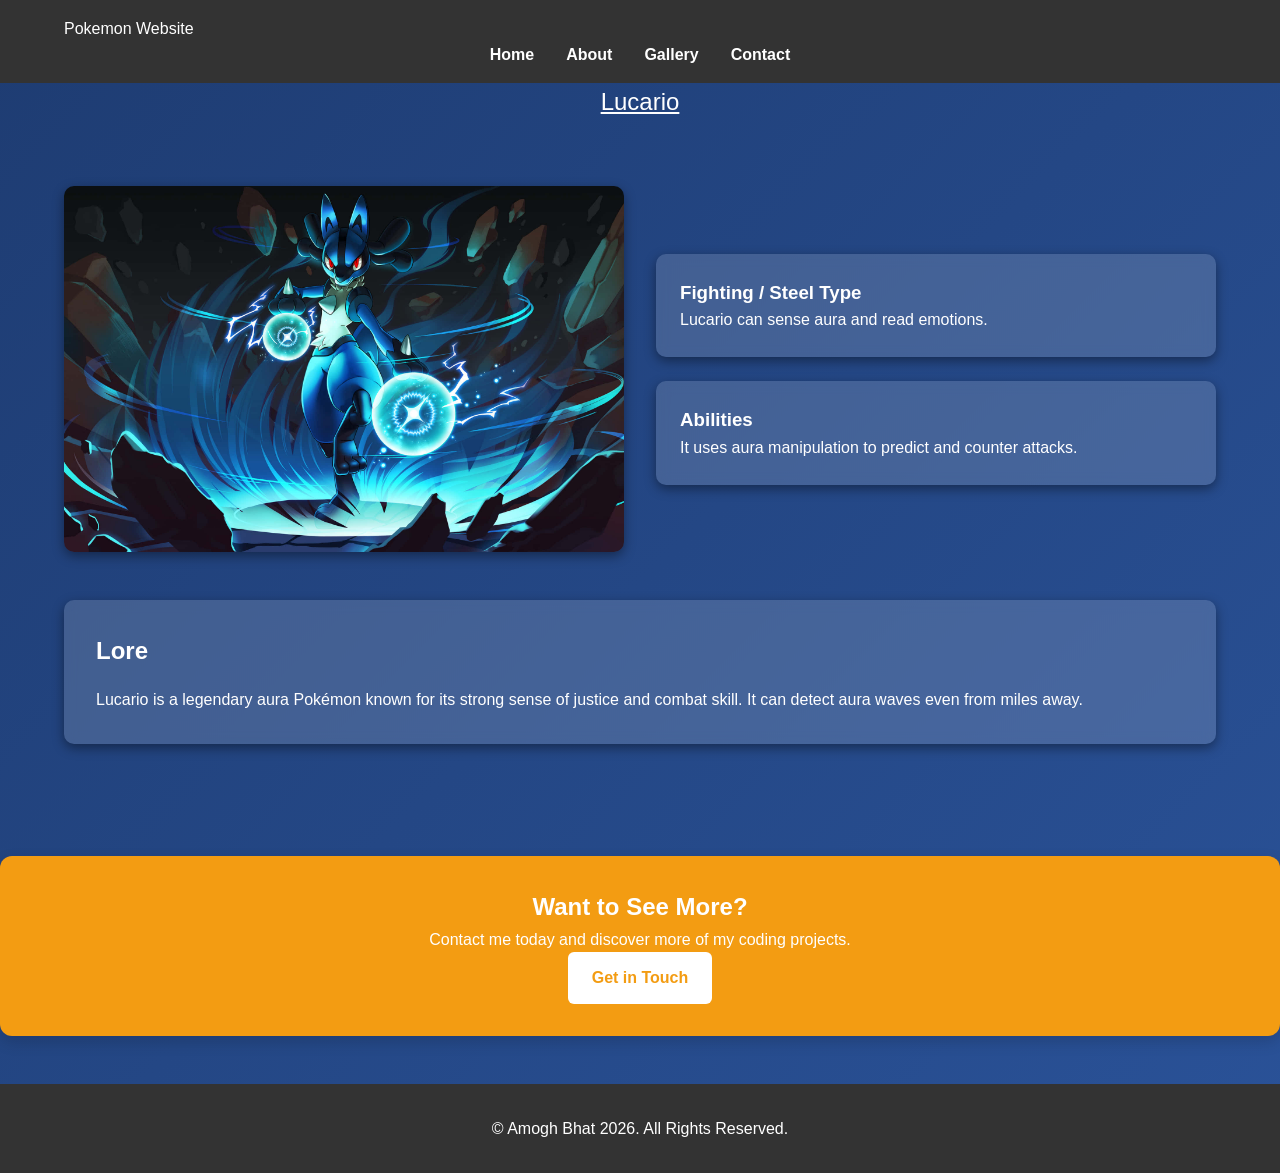
<file: project-folder/lucario.html>
<!DOCTYPE html>
<html lang="en">
<head>
    <meta charset="UTF-8">
    <title>Pokemon Website | Lucario</title>
    <meta name="viewport" content="width=device-width, initial-scale=1.0">
    <link rel="stylesheet" href="style.css">

    <!-- BLUE GRADIENT THEME -->
    <style>
        body {
            margin: 0;
            background: linear-gradient(135deg, #1e3c72, #2a5298);
            color: #fff;
        }

        .lucario-content {
            padding: 4rem 0;
        }

        .lucario-wrapper {
            display: flex;
            flex-direction: column;
            gap: 3rem;
        }

        .lucario-top {
            display: flex;
            flex-wrap: wrap;
            gap: 2rem;
            align-items: center;
        }

        .lucario-top .about-image,
        .lucario-top .about-text {
            flex: 1 1 45%;
        }

        .lucario-content .card {
            background: rgba(255, 255, 255, 0.15);
            border-radius: 10px;
            padding: 1.5rem;
            box-shadow: 0 4px 12px rgba(0,0,0,0.4);
            color: #fff;
            backdrop-filter: blur(6px);
        }

        .lucario-lore {
            background: rgba(255, 255, 255, 0.15);
            padding: 2rem;
            border-radius: 10px;
            box-shadow: 0 4px 12px rgba(0,0,0,0.4);
            color: #fff;
            backdrop-filter: blur(6px);
        }

        a {
            color: white;
        }
    </style>
</head>

<body>

<!-- HEADER -->
<header class="site-header">
    <div class="container header-container">
        <div class="site-logo">
            <a href="index.html">Pokemon Website</a>
        </div>

        <nav class="site-nav">
            <ul class="nav-list">
                <li><a href="index.html">Home</a></li>
                <li><a href="about.html">About</a></li>
                <li><a href="gallery.html">Gallery</a></li>
                <li><a href="contact.html">Contact</a></li>
            </ul>
        </nav>
    </div>
</header>


<!-- TITLE -->
<section class="page-title section">
    <div class="container">
        <h1 style="text-align:center; text-decoration:underline; font-weight:normal; color:white;">
            Lucario
        </h1>
    </div>
</section>


<!-- BLUE SECTION -->
<div class="lucario-content">

    <div class="container lucario-wrapper">

        <!-- TOP -->
        <div class="lucario-top">

            <!-- IMAGE -->
            <div class="about-image">
                <img src="images/lucario.jpeg" alt="Lucario" style="
                    border-radius: 10px;
                    box-shadow: 0 4px 12px rgba(0,0,0,0.4);
                    width: 100%;
                    display: block;
                ">
            </div>

            <!-- BOXES -->
            <div class="about-text">

                <div class="card" style="margin-bottom: 1.5rem;">
                    <h3>Fighting / Steel Type</h3>
                    <p>
                        Lucario can sense aura and read emotions.
                    </p>
                </div>

                <div class="card">
                    <h3>Abilities</h3>
                    <p>
                        It uses aura manipulation to predict and counter attacks.
                    </p>
                </div>

            </div>

        </div>

        <!-- LORE -->
        <div class="lucario-lore">
            <h2 style="margin-bottom: 1rem;">Lore</h2>
            <p>
                Lucario is a legendary aura Pokémon known for its strong sense of justice and combat skill.
                It can detect aura waves even from miles away.
            </p>
        </div>

    </div>
</div>


<!-- CTA -->
<section class="cta-tab">
    <div class="container">
        <h2>Want to See More?</h2>
        <p>Contact me today and discover more of my coding projects.</p>
        <a href="contact.html" class="button">Get in Touch</a>
    </div>
</section>


<!-- FOOTER -->
<footer class="site-footer">
    <div class="container footer-container">
        <p style="color:white;">&copy; Amogh Bhat 2026. All Rights Reserved.</p>
    </div>
</footer>

</body>
</html>
</file>
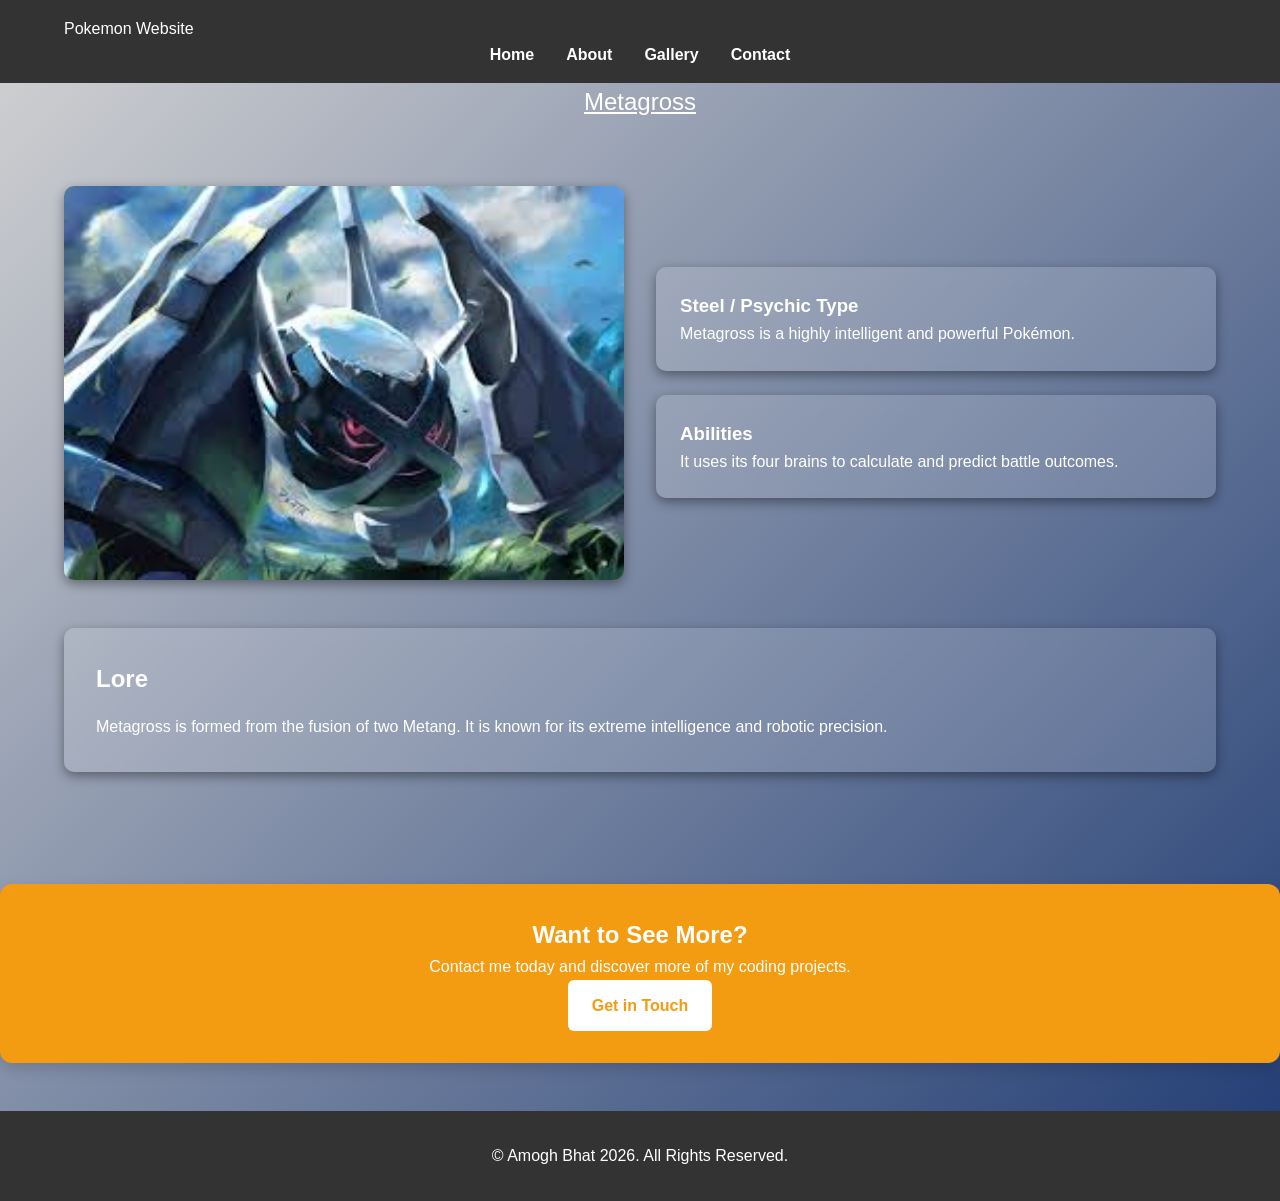
<file: project-folder/metagross.html>
<!DOCTYPE html>
<html lang="en">
<head>
    <meta charset="UTF-8">
    <title>Pokemon Website | Metagross</title>
    <meta name="viewport" content="width=device-width, initial-scale=1.0">
    <link rel="stylesheet" href="style.css">

    <!-- GREY → BLUE FULL BACKGROUND -->
    <style>
        body {
            margin: 0;
            background: linear-gradient(135deg, #d3d3d3, #1f3b73);
            color: #fff;
        }

        .metagross-content {
            padding: 4rem 0;
        }

        .metagross-wrapper {
            display: flex;
            flex-direction: column;
            gap: 3rem;
        }

        .metagross-top {
            display: flex;
            flex-wrap: wrap;
            gap: 2rem;
            align-items: center;
        }

        .metagross-top .about-image,
        .metagross-top .about-text {
            flex: 1 1 45%;
        }

        .metagross-content .card {
            background: rgba(255, 255, 255, 0.15);
            border-radius: 10px;
            padding: 1.5rem;
            box-shadow: 0 4px 12px rgba(0,0,0,0.4);
            color: #fff;
            backdrop-filter: blur(6px);
        }

        .metagross-lore {
            background: rgba(255, 255, 255, 0.15);
            padding: 2rem;
            border-radius: 10px;
            box-shadow: 0 4px 12px rgba(0,0,0,0.4);
            color: #fff;
            backdrop-filter: blur(6px);
        }

        a {
            color: white;
        }
    </style>
</head>

<body>

<!-- HEADER -->
<header class="site-header">
    <div class="container header-container">
        <div class="site-logo">
            <a href="index.html">Pokemon Website</a>
        </div>

        <nav class="site-nav">
            <ul class="nav-list">
                <li><a href="index.html">Home</a></li>
                <li><a href="about.html">About</a></li>
                <li><a href="gallery.html">Gallery</a></li>
                <li><a href="contact.html">Contact</a></li>
            </ul>
        </nav>
    </div>
</header>


<!-- TITLE -->
<section class="page-title section">
    <div class="container">
        <h1 style="text-align:center; text-decoration:underline; font-weight:normal; color:white;">
            Metagross
        </h1>
    </div>
</section>


<!-- GRADIENT SECTION -->
<div class="metagross-content">

    <div class="container metagross-wrapper">

        <!-- TOP -->
        <div class="metagross-top">

            <!-- IMAGE -->
            <div class="about-image">
                <img src="images/metagross.jpeg" alt="Metagross" style="
                    border-radius: 10px;
                    box-shadow: 0 4px 12px rgba(0,0,0,0.4);
                    width: 100%;
                    display: block;
                ">
            </div>

            <!-- BOXES -->
            <div class="about-text">

                <div class="card" style="margin-bottom: 1.5rem;">
                    <h3>Steel / Psychic Type</h3>
                    <p>
                        Metagross is a highly intelligent and powerful Pokémon.
                    </p>
                </div>

                <div class="card">
                    <h3>Abilities</h3>
                    <p>
                        It uses its four brains to calculate and predict battle outcomes.
                    </p>
                </div>

            </div>

        </div>

        <!-- LORE -->
        <div class="metagross-lore">
            <h2 style="margin-bottom: 1rem;">Lore</h2>
            <p>
                Metagross is formed from the fusion of two Metang.
                It is known for its extreme intelligence and robotic precision.
            </p>
        </div>

    </div>
</div>


<!-- CTA -->
<section class="cta-tab">
    <div class="container">
        <h2>Want to See More?</h2>
        <p>Contact me today and discover more of my coding projects.</p>
        <a href="contact.html" class="button">Get in Touch</a>
    </div>
</section>


<!-- FOOTER -->
<footer class="site-footer">
    <div class="container footer-container">
        <p style="color:white;">&copy; Amogh Bhat 2026. All Rights Reserved.</p>
    </div>
</footer>

</body>
</html>
</file>
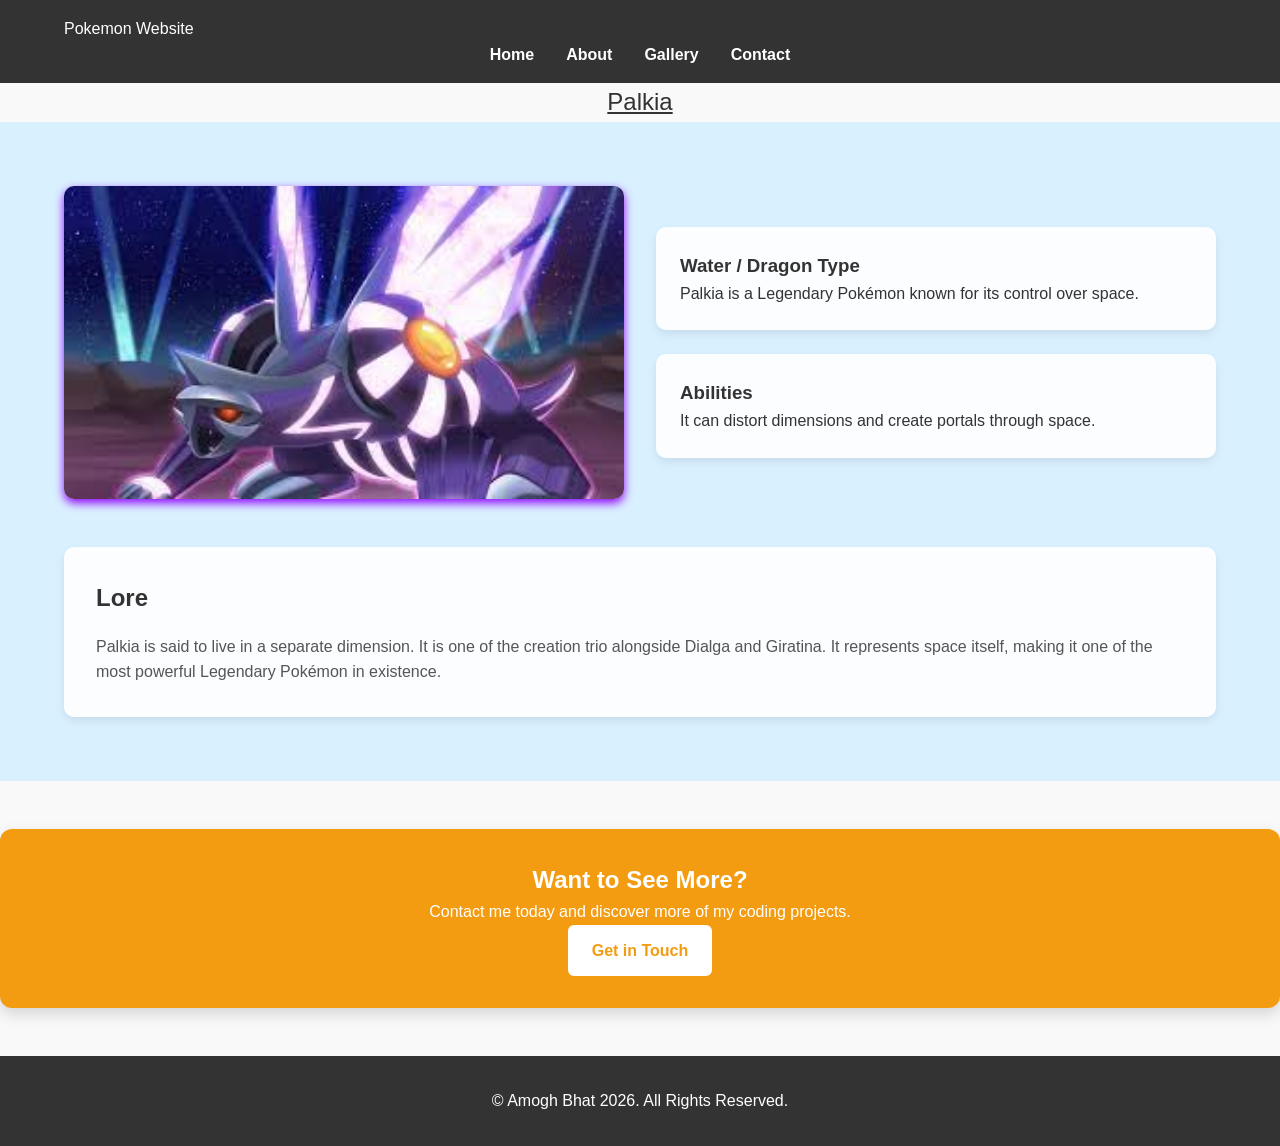
<file: project-folder/palkia.html>
<!DOCTYPE html>
<html lang="en">
<head>
    <meta charset="UTF-8">
    <title>Pokemon Website | Palkia</title>
    <meta name="viewport" content="width=device-width, initial-scale=1.0">
    <link rel="stylesheet" href="style.css">

    <!-- Unified section styling -->
    <style>
        .palkia-content {
            background-color: #d9f0ff;
            padding: 4rem 0;
        }

        /* Makes all internal sections feel connected */
        .palkia-wrapper {
            display: flex;
            flex-direction: column;
            gap: 3rem;
        }

        /* Image + info row */
        .palkia-top {
            display: flex;
            flex-wrap: wrap;
            gap: 2rem;
            align-items: center;
        }

        .palkia-top .about-image,
        .palkia-top .about-text {
            flex: 1 1 45%;
        }

        /* Cards now match the soft theme */
        .palkia-content .card {
            background: rgba(255, 255, 255, 0.9);
            border-radius: 10px;
            padding: 1.5rem;
            box-shadow: 0 4px 10px rgba(0,0,0,0.08);
        }

        /* Lore becomes part of same visual system */
        .palkia-lore {
            background: rgba(255, 255, 255, 0.9);
            padding: 2rem;
            border-radius: 10px;
            box-shadow: 0 4px 10px rgba(0,0,0,0.08);
        }
    </style>
</head>

<body>

<!-- ================= HEADER ================= -->
<header class="site-header">
    <div class="container header-container">
        <div class="site-logo">
            <a href="index.html">Pokemon Website</a>
        </div>

        <nav class="site-nav">
            <ul class="nav-list">
                <li><a href="index.html">Home</a></li>
                <li><a href="about.html">About</a></li>
                <li><a href="gallery.html">Gallery</a></li>
                <li><a href="contact.html">Contact</a></li>
            </ul>
        </nav>
    </div>
</header>


<!-- ================= TITLE ================= -->
<section class="page-title section">
    <div class="container">
        <h1 style="text-align:center; text-decoration:underline; font-weight:normal;">
            Palkia
        </h1>
    </div>
</section>


<!-- ================= LIGHT BLUE UNIFIED SECTION ================= -->
<div class="palkia-content">

    <div class="container palkia-wrapper">

        <!-- TOP: IMAGE + TYPE + ABILITIES -->
        <div class="palkia-top">

            <!-- IMAGE -->
<div class="about-image">
    <img src="images/palkia.jpeg" alt="Palkia" style="
        border-radius: 10px;
        box-shadow: 0 4px 10px rgba(143, 0, 253, 0.992);
        display: block;
        width: 100%;
    ">
</div>

            <!-- INFO BOXES -->
            <div class="about-text">

                <div class="card" style="margin-bottom: 1.5rem;">
                    <h3>Water / Dragon Type</h3>
                    <p>
                        Palkia is a Legendary Pokémon known for its control over space.
                    </p>
                </div>

                <div class="card">
                    <h3>Abilities</h3>
                    <p>
                        It can distort dimensions and create portals through space.
                    </p>
                </div>

            </div>
        </div>


        <!-- LORE SECTION (NOW MATCHES STYLE) -->
        <div class="palkia-lore">
            <h2 style="margin-bottom: 1rem;">Lore</h2>
            <p style="color:#555;">
                Palkia is said to live in a separate dimension. It is one of the creation trio
                alongside Dialga and Giratina. It represents space itself, making it one of the
                most powerful Legendary Pokémon in existence.
            </p>
        </div>

    </div>
</div>


<!-- ================= CTA BANNER ================= -->
<section class="cta-tab">
    <div class="container">
        <h2>Want to See More?</h2>
        <p>Contact me today and discover more of my coding projects.</p>
        <a href="contact.html" class="button">Get in Touch</a>
    </div>
</section>


<!-- ================= FOOTER ================= -->
<footer class="site-footer">
    <div class="container footer-container">
        <p>&copy; Amogh Bhat 2026. All Rights Reserved.</p>
    </div>
</footer>

</body>
</html>
</file>
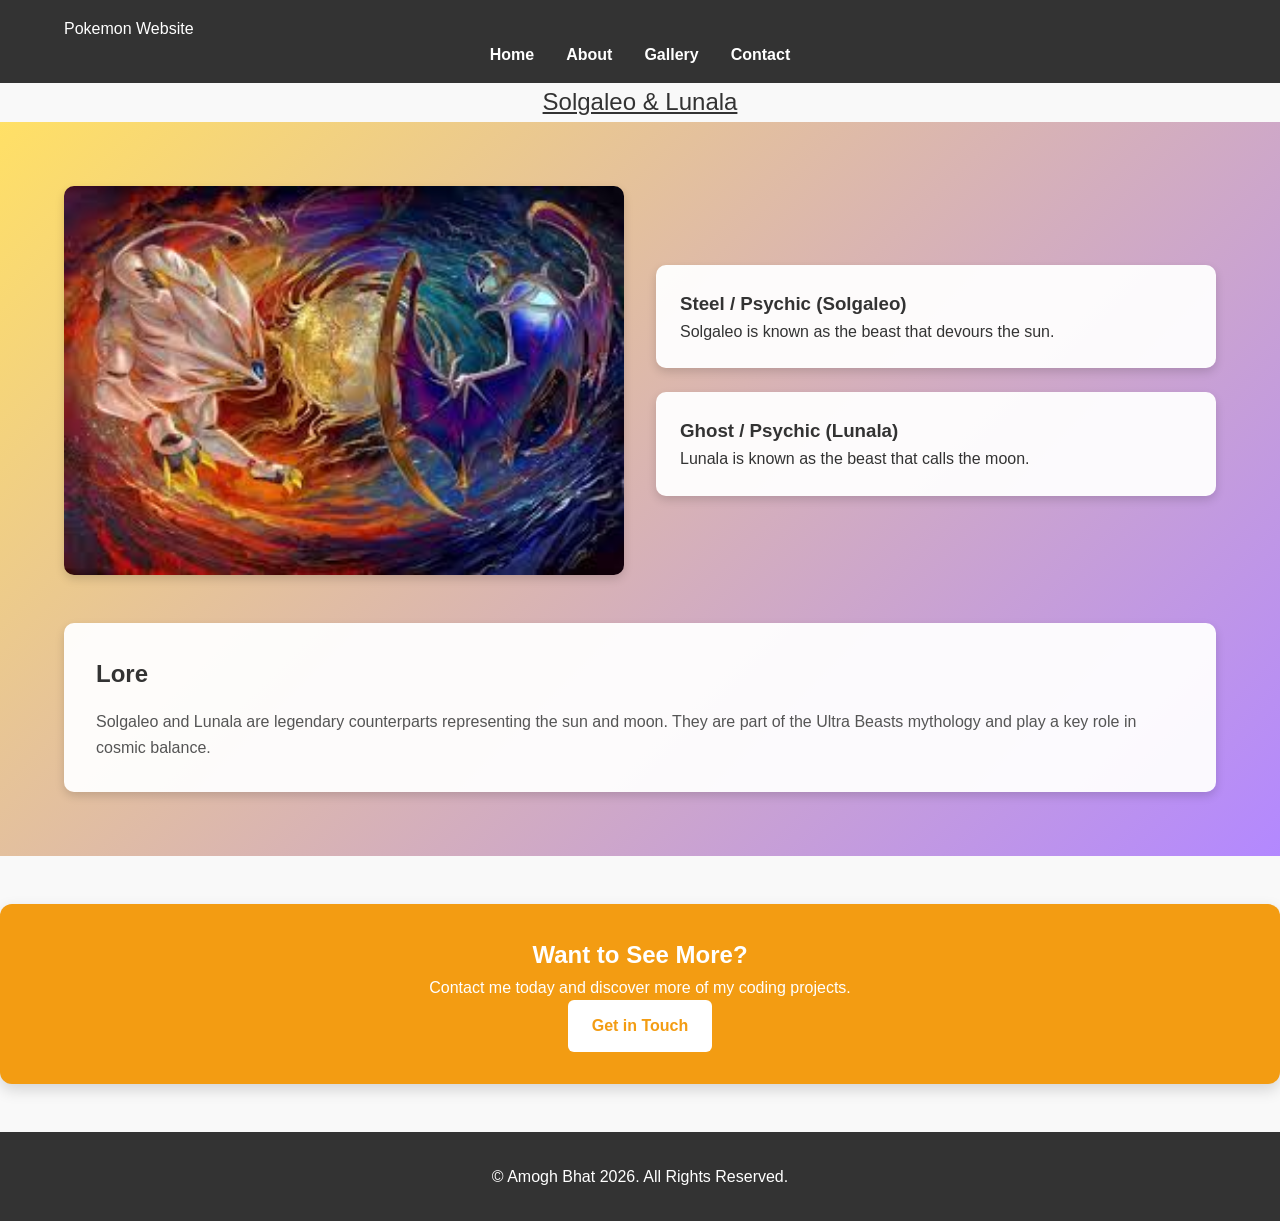
<file: project-folder/solgaleo-lunala.html>
<!DOCTYPE html>
<html lang="en">
<head>
    <meta charset="UTF-8">
    <title>Pokemon Website | Solgaleo & Lunala</title>
    <meta name="viewport" content="width=device-width, initial-scale=1.0">
    <link rel="stylesheet" href="style.css">

    <!-- YELLOW → PURPLE GRADIENT THEME -->
    <style>
        .solgaleo-content {
            background: linear-gradient(135deg, #ffe066, #b388ff);
            padding: 4rem 0;
        }

        .solgaleo-wrapper {
            display: flex;
            flex-direction: column;
            gap: 3rem;
        }

        .solgaleo-top {
            display: flex;
            flex-wrap: wrap;
            gap: 2rem;
            align-items: center;
        }

        .solgaleo-top .about-image,
        .solgaleo-top .about-text {
            flex: 1 1 45%;
        }

        .solgaleo-content .card {
            background: rgba(255, 255, 255, 0.95);
            border-radius: 10px;
            padding: 1.5rem;
            box-shadow: 0 4px 10px rgba(0,0,0,0.15);
        }

        .solgaleo-lore {
            background: rgba(255, 255, 255, 0.95);
            padding: 2rem;
            border-radius: 10px;
            box-shadow: 0 4px 10px rgba(0,0,0,0.15);
        }
    </style>
</head>

<body>

<!-- HEADER -->
<header class="site-header">
    <div class="container header-container">
        <div class="site-logo">
            <a href="index.html">Pokemon Website</a>
        </div>

        <nav class="site-nav">
            <ul class="nav-list">
                <li><a href="index.html">Home</a></li>
                <li><a href="about.html">About</a></li>
                <li><a href="gallery.html">Gallery</a></li>
                <li><a href="contact.html">Contact</a></li>
            </ul>
        </nav>
    </div>
</header>


<!-- TITLE -->
<section class="page-title section">
    <div class="container">
        <h1 style="text-align:center; text-decoration:underline; font-weight:normal;">
            Solgaleo & Lunala
        </h1>
    </div>
</section>


<!-- GRADIENT SECTION -->
<div class="solgaleo-content">

    <div class="container solgaleo-wrapper">

        <!-- TOP -->
        <div class="solgaleo-top">

            <!-- IMAGE -->
            <div class="about-image">
                <img src="images/solgaleo,lunala.jpeg" alt="Solgaleo and Lunala" style="
                    border-radius: 10px;
                    box-shadow: 0 4px 10px rgba(0,0,0,0.15);
                    width: 100%;
                    display: block;
                ">
            </div>

            <!-- BOXES -->
            <div class="about-text">

                <div class="card" style="margin-bottom: 1.5rem;">
                    <h3>Steel / Psychic (Solgaleo)</h3>
                    <p>
                        Solgaleo is known as the beast that devours the sun.
                    </p>
                </div>

                <div class="card">
                    <h3>Ghost / Psychic (Lunala)</h3>
                    <p>
                        Lunala is known as the beast that calls the moon.
                    </p>
                </div>

            </div>

        </div>

        <!-- LORE -->
        <div class="solgaleo-lore">
            <h2 style="margin-bottom: 1rem;">Lore</h2>
            <p style="color:#555;">
                Solgaleo and Lunala are legendary counterparts representing the sun and moon.
                They are part of the Ultra Beasts mythology and play a key role in cosmic balance.
            </p>
        </div>

    </div>
</div>


<!-- CTA -->
<section class="cta-tab">
    <div class="container">
        <h2>Want to See More?</h2>
        <p>Contact me today and discover more of my coding projects.</p>
        <a href="contact.html" class="button">Get in Touch</a>
    </div>
</section>


<!-- FOOTER -->
<footer class="site-footer">
    <div class="container footer-container">
        <p>&copy; Amogh Bhat 2026. All Rights Reserved.</p>
    </div>
</footer>

</body>
</html>
</file>
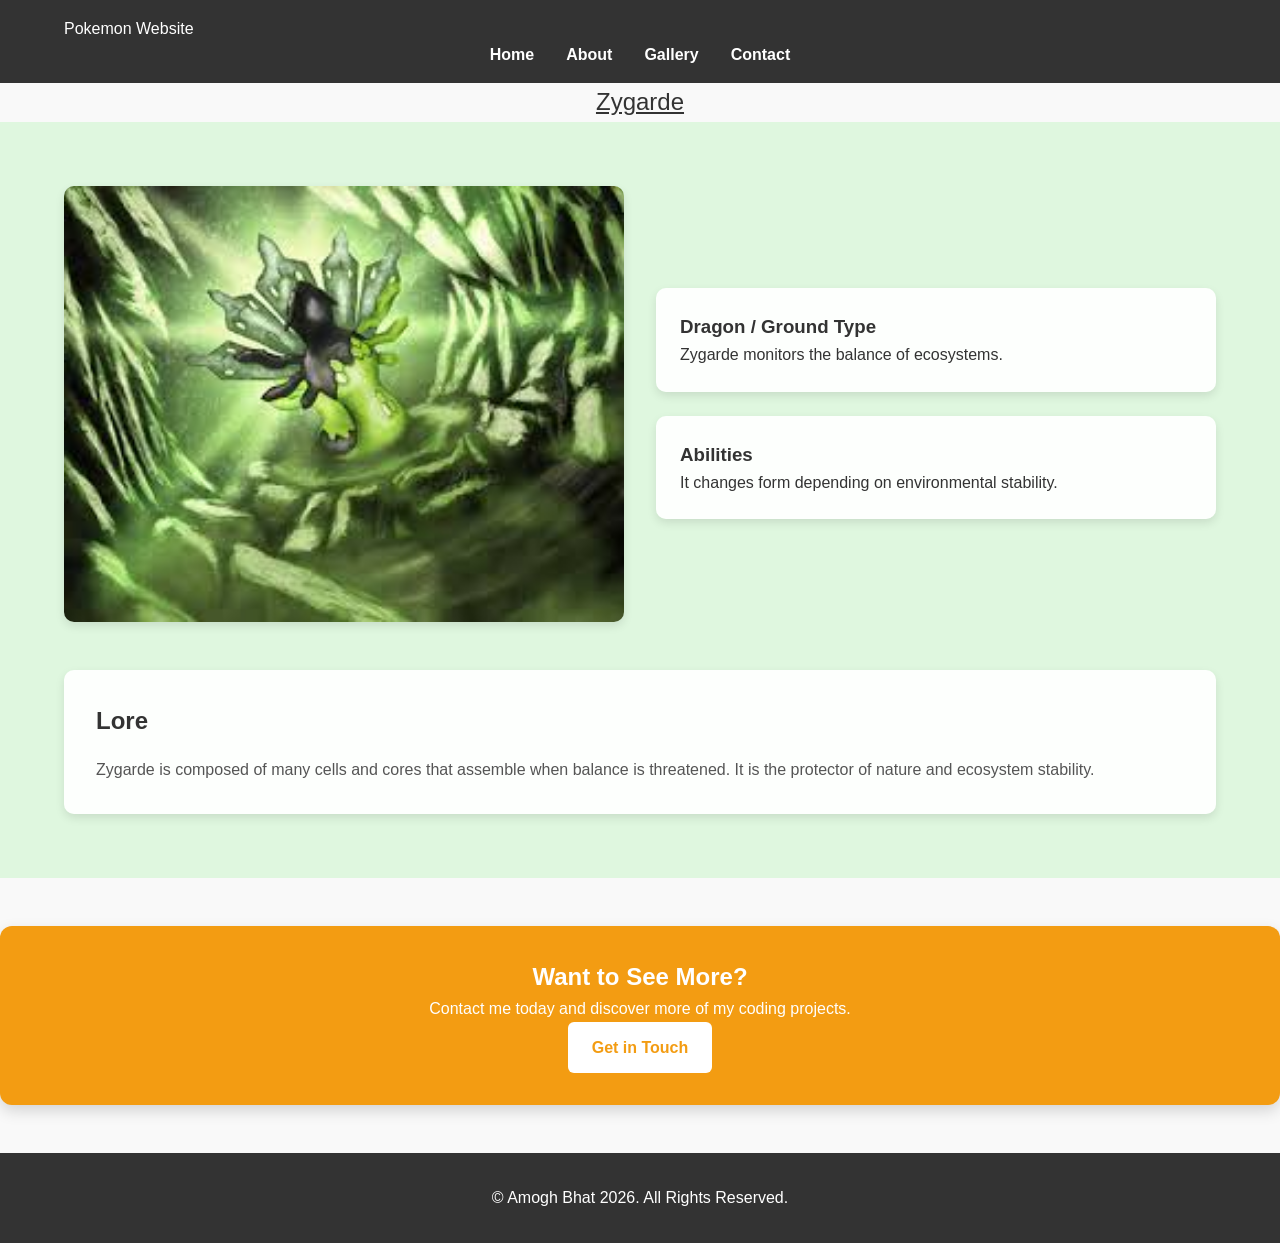
<file: project-folder/zygarde.html>
<!DOCTYPE html>
<html lang="en">
<head>
    <meta charset="UTF-8">
    <title>Pokemon Website | Zygarde</title>
    <meta name="viewport" content="width=device-width, initial-scale=1.0">
    <link rel="stylesheet" href="style.css">

    <!-- LIGHT GREEN THEME -->
    <style>
        .zygarde-content {
            background-color: #dff7df; /* light green */
            padding: 4rem 0;
        }

        .zygarde-wrapper {
            display: flex;
            flex-direction: column;
            gap: 3rem;
        }

        .zygarde-top {
            display: flex;
            flex-wrap: wrap;
            gap: 2rem;
            align-items: center;
        }

        .zygarde-top .about-image,
        .zygarde-top .about-text {
            flex: 1 1 45%;
        }

        .zygarde-content .card {
            background: rgba(255, 255, 255, 0.95);
            border-radius: 10px;
            padding: 1.5rem;
            box-shadow: 0 4px 10px rgba(0,0,0,0.1);
        }

        .zygarde-lore {
            background: rgba(255, 255, 255, 0.95);
            padding: 2rem;
            border-radius: 10px;
            box-shadow: 0 4px 10px rgba(0,0,0,0.1);
        }
    </style>
</head>

<body>

<!-- HEADER -->
<header class="site-header">
    <div class="container header-container">
        <div class="site-logo">
            <a href="index.html">Pokemon Website</a>
        </div>

        <nav class="site-nav">
            <ul class="nav-list">
                <li><a href="index.html">Home</a></li>
                <li><a href="about.html">About</a></li>
                <li><a href="gallery.html">Gallery</a></li>
                <li><a href="contact.html">Contact</a></li>
            </ul>
        </nav>
    </div>
</header>


<!-- TITLE -->
<section class="page-title section">
    <div class="container">
        <h1 style="text-align:center; text-decoration:underline; font-weight:normal;">
            Zygarde
        </h1>
    </div>
</section>


<!-- LIGHT GREEN SECTION -->
<div class="zygarde-content">

    <div class="container zygarde-wrapper">

        <!-- TOP -->
        <div class="zygarde-top">

            <!-- IMAGE -->
            <div class="about-image">
                <img src="images/zygarde.jpeg" alt="Zygarde" style="
                    border-radius: 10px;
                    box-shadow: 0 4px 10px rgba(0,0,0,0.1);
                    width: 100%;
                    display: block;
                ">
            </div>

            <!-- BOXES -->
            <div class="about-text">

                <div class="card" style="margin-bottom: 1.5rem;">
                    <h3>Dragon / Ground Type</h3>
                    <p>
                        Zygarde monitors the balance of ecosystems.
                    </p>
                </div>

                <div class="card">
                    <h3>Abilities</h3>
                    <p>
                        It changes form depending on environmental stability.
                    </p>
                </div>

            </div>

        </div>

        <!-- LORE -->
        <div class="zygarde-lore">
            <h2 style="margin-bottom: 1rem;">Lore</h2>
            <p style="color:#555;">
                Zygarde is composed of many cells and cores that assemble when balance is threatened.
                It is the protector of nature and ecosystem stability.
            </p>
        </div>

    </div>
</div>


<!-- CTA -->
<section class="cta-tab">
    <div class="container">
        <h2>Want to See More?</h2>
        <p>Contact me today and discover more of my coding projects.</p>
        <a href="contact.html" class="button">Get in Touch</a>
    </div>
</section>


<!-- FOOTER -->
<footer class="site-footer">
    <div class="container footer-container">
        <p>&copy; Amogh Bhat 2026. All Rights Reserved.</p>
    </div>
</footer>

</body>
</html>
</file>
<file: project-folder/style.css>
/* ===========================
   General Styles
=========================== */
* {
    margin: 0;
    padding: 0;
    box-sizing: border-box;
}

body {
    font-family: Arial, sans-serif;
    line-height: 1.6;
    color: #333;
    background-color: #f9f9f9;
}

a {
    text-decoration: none;
    color: inherit;
}

img {
    max-width: 100%;
    display: block;
}

.container {
    width: 90%;
    max-width: 1200px;
    margin: 0 auto;
}

/* ===========================
   Header & Navigation
=========================== */
header {
    background-color: #333;
    color: #fff;
    padding: 1rem 0;
}

nav ul {
    list-style: none;
    display: flex;
    justify-content: center;
    gap: 2rem;
}

nav ul li a {
    color: #fff;
    font-weight: bold;
    transition: color 0.3s ease;
}

nav ul li a:hover {
    color: #f39c12;
}

/* ===========================
   Hero Slider (Keep Unchanged)
=========================== */
.hero-slider {
    position: relative;
    overflow: hidden;
    height: 100vh;
    
}

.hero-slide {
    position: absolute;
    top: 0;
    left: 0;
    width: 100%;
    height: 100%;
    background-size: cover;
    background-position: center;
    opacity: 0;
    animation: slideAnimation 12s infinite;
}

.hero-slide:nth-child(1) { animation-delay: 0s; }
.hero-slide:nth-child(2) { animation-delay: 4s; }
.hero-slide:nth-child(3) { animation-delay: 8s; }

@keyframes slideAnimation {
    0% { opacity: 0; }
    8% { opacity: 1; }
    33% { opacity: 1; }
    41% { opacity: 0; }
    100% { opacity: 0; }
}

.hero-content {
    position: absolute;
    bottom: 20%;
    left: 10%;
    color: #fff;
    background: rgba(0,0,0,0.4);
    padding: 1rem 2rem;
    border-radius: 5px;
}

.hero-buttons {
    margin-top: 1rem;
}

.hero-buttons a {
    padding: 0.5rem 1rem;
    background-color: #f39c12;
    color: #fff;
    border-radius: 4px;
    margin-right: 0.5rem;
    display: inline-block;
    transition: background 0.3s ease;
}

.hero-buttons a:hover {
    background-color: #e67e22;
}

/* Navigation Arrows */
.hero-nav {
    position: absolute;
    top: 50%;
    width: 100%;
    display: flex;
    justify-content: space-between;
    transform: translateY(-50%);
    pointer-events: none;
}

.hero-nav .prev,
.hero-nav .next {
    font-size: 2rem;
    color: #fff;
    background: rgba(0,0,0,0.3);
    padding: 0.5rem 1rem;
    cursor: pointer;
    pointer-events: all;
    border-radius: 5px;
    user-select: none;
    transition: background 0.3s ease;
}

.hero-nav .prev:hover,
.hero-nav .next:hover {
    background: rgba(0,0,0,0.6);
}

/* ===========================
   About Section (Two Columns)
=========================== */
.about {
    display: flex;
    flex-wrap: wrap;
    gap: 2rem;
    align-items: center;
    padding: 4rem 0;
    background-color: #fff;
}

.about .about-text, .about .about-image {
    flex: 1 1 45%;
}

.about .about-text h2 {
    margin-bottom: 1rem;
    color: #333;
}

.about .about-text p {
    margin-bottom: 1rem;
    color: #666;
}

/* ===========================
   About Page Alternating Layout (Layer 3)
=========================== */
.about-section {
    display: flex;
    flex-wrap: wrap;
    gap: 2rem;
    align-items: center;
    padding: 4rem 0;
}

.about-section:nth-child(even) {
    flex-direction: row-reverse;
}

.about-section .about-text,
.about-section .about-image {
    flex: 1 1 45%;
}

.about-section img {
    border-radius: 8px;
}

/* ===========================
   Services Cards Layout
=========================== */
.services {
    padding: 4rem 0;
    background-color: #f4f4f4;
    text-align: center;
}

.services .card-container {
    display: grid;
    grid-template-columns: repeat(auto-fit, minmax(250px, 1fr));
    gap: 2rem;
    margin-top: 2rem;
}

.services .card {
    background-color: #fff;
    padding: 2rem;
    border-radius: 10px;
    box-shadow: 0 4px 6px rgba(0,0,0,0.1);
    transition: transform 0.3s ease, box-shadow 0.3s ease;
}

.services .card:hover {
    transform: translateY(-5px);
    box-shadow: 0 8px 12px rgba(0,0,0,0.15);
}

.services .card h3 {
    margin-bottom: 1rem;
    color: #333;
}

.services .card p {
    color: #666;
}

/* ===========================
   Gallery Page Grid (Layer 3)
=========================== */
.gallery {
    padding: 4rem 0;
}

.gallery-grid {
    display: grid;
    grid-template-columns: repeat(auto-fit, minmax(200px, 1fr));
    gap: 1.5rem;
}

.gallery-grid img {
    border-radius: 8px;
    transition: transform 0.3s ease, opacity 0.3s ease, box-shadow 0.3s ease;
    cursor: pointer;
}

.gallery-grid img:hover {
    transform: scale(1.05);
    opacity: 0.9;
    box-shadow: 0 8px 15px rgba(0,0,0,0.2);
}

/* ===========================
   Contact Page Form Layout (Layer 3)
=========================== */
.contact-form {
    display: flex;
    flex-direction: column;
    gap: 1.5rem;
    background-color: #fff;
    padding: 2rem;
    border-radius: 10px;
    box-shadow: 0 4px 6px rgba(0,0,0,0.1);
    max-width: 600px;
    margin: 0 auto;
}

.contact-form .form-group {
    display: flex;
    flex-direction: column;
}

.contact-form label {
    margin-bottom: 0.5rem;
    font-weight: bold;
}

.contact-form input,
.contact-form textarea {
    padding: 0.75rem 1rem;
    border: 1px solid #ccc;
    border-radius: 5px;
    font-size: 1rem;
    transition: border 0.3s ease, box-shadow 0.3s ease;
}

.contact-form input:focus,
.contact-form textarea:focus {
    border-color: #f39c12;
    box-shadow: 0 0 5px rgba(243,156,18,0.5);
    outline: none;
}

.contact-form button {
    padding: 0.75rem 1.5rem;
    background-color: #f39c12;
    color: #fff;
    border: none;
    border-radius: 5px;
    font-weight: bold;
    cursor: pointer;
    transition: background 0.3s ease;
}

.contact-form button:hover {
    background-color: #e67e22;
}

/* ===========================
   Call To Action
=========================== */
.cta {
    background-color: #f39c12;
    color: #fff;
    text-align: center;
    padding: 30px 20px;   /* bigger + cleaner spacing */
    margin: 0;            /* removes weird outer gaps */
    border-radius: 0;     /* makes it full-width clean banner */
}

.cta h2 {
    margin-bottom: 15px;
}

.cta p {
    margin-bottom: 20px;
}

.cta a {
    display: inline-block;
    margin-top: 10px;
}

.cta h2 {
    margin-bottom: 1rem;
}

.cta a {
    padding: 0.8rem 1.5rem;
    background-color: #fff;
    color: #f39c12;
    border-radius: 5px;
    font-weight: bold;
    transition: background 0.3s ease, color 0.3s ease;
}

.cta a:hover {
    background-color: #e67e22;
    color: #fff;
}

/* ===========================
   Footer
=========================== */
footer {
    background-color: #333;
    color: #fff;
    padding: 2rem 0;
    text-align: center;
}

/* ===========================
   Responsive Media Queries
=========================== */
@media (max-width: 992px) {
    .about, .about-section {
        flex-direction: column;
    }

    nav ul {
        flex-direction: column;
        gap: 1rem;
    }
}

@media (max-width: 768px) {
    .hero-content {
        bottom: 10%;
        left: 5%;
        padding: 0.5rem 1rem;
    }
    
    .hero-buttons a {
        margin-bottom: 0.5rem;
    }

    .services .card-container {
        grid-template-columns: 1fr;
    }

    .gallery-grid {
        grid-template-columns: 1fr 1fr;
    }

    .contact-form {
        padding: 1.5rem;
    }
}

@media (max-width: 480px) {
    .gallery-grid {
        grid-template-columns: 1fr;
    }

    .hero-content h1 {
        font-size: 1.2rem;
    }

    .hero-content p {
        font-size: 0.9rem;
    }
}

/* ===========================
   Gallery Grid CSS Only
=========================== */

.gallery-grid {
    display: grid;
    grid-template-columns: repeat(3, 1fr); /* 3 columns */
    gap: 1.5rem; /* spacing between images */
}

.gallery-grid img {
    width: 100%;
    display: block;
    border-radius: 8px;
    transition: transform 0.3s ease, opacity 0.3s ease, box-shadow 0.3s ease;
    cursor: pointer;
}

.gallery-grid img:hover {
    transform: scale(1.05);
    opacity: 0.9;
    box-shadow: 0 8px 15px rgba(0, 0, 0, 0.2);
}

/* Responsive: 2 columns on tablets, 1 column on mobile */
@media (max-width: 768px) {
    .gallery-grid {
        grid-template-columns: repeat(2, 1fr);
    }
}

@media (max-width: 480px) {
    .gallery-grid {
        grid-template-columns: 1fr;
    }
}

/* Center single card nicely */
.single-card {
    display: flex;
    justify-content: center;
}

.single-card .card {
    max-width: 400px;
    width: 100%;
}

/* Force single card to center */
.card-container.single-card {
    display: flex !important;
    justify-content: center;
    align-items: center;
}

.card-container.single-card .card {
    max-width: 400px;
    width: 100%;
}




/* Prevent horizontal scrolling on hover */
body {
    overflow-x: hidden;
}



/* Make featured card take up more space */
.card-container.single-card .card {
    max-width: 900px;   /* much wider */
    width: 90%;         /* responsive */
    padding: 3rem;
}

/* Make image more dominant */
.card-container.single-card .card img {
    height: 300px;
    object-fit: cover;
}

/* Increase text presence */
.card-container.single-card .card h3 {
    font-size: 2rem;
    margin-bottom: 1rem;
}

.card-container.single-card .card p {
    font-size: 1.2rem;
    line-height: 1.8;
}

/* Optional: center text for a “featured” feel */
.card-container.single-card .card {
    text-align: center;
}
/* Center the image inside the featured card */
.card-container.single-card .card img {
    display: block;
    margin: 0 auto 1rem auto;
}

/* Reset About Preview edits that broke layout */
.about-preview .about-container {
    display: block;
    text-align: initial;
}

.about-preview .about-content {
    max-width: none;
}

.about-preview .about-image {
    display: block;
    margin: 0;
}


/* Restore original alternating layout behavior */
.about-section {
    display: flex;
    flex-wrap: wrap;
    gap: 2rem;
    align-items: center;
}

.about-section:nth-child(even) {
    flex-direction: row-reverse;
}

.about-section .about-text,
.about-section .about-image {
    flex: 1 1 45%;
}
/* Target ONLY the first about section image */
.about-section:first-child .about-image {
    display: flex;
    justify-content: center;   /* center inside its column */
}

.about-section:first-child .about-image img {
    width: 70%;      /* larger image */
    max-width: 300px;
}

.cta-tab {
    background-color: #f39c12;
    color: #fff;
    text-align: center;
    padding: 2rem 1rem;
    margin: 3rem 0;
    border-radius: 12px;
    box-shadow: 0 6px 15px rgba(0,0,0,0.15);
}

.cta-tab a {
    display: inline-block;
    padding: 0.8rem 1.5rem;
    background-color: #fff;
    color: #f39c12;
    border-radius: 6px;
    font-weight: bold;
}

/* SEARCH SECTION */
.pokemon-search {
    text-align: center;
    padding: 40px 0;
}

.pokemon-search input {
    padding: 10px;
    width: 250px;
    margin-right: 10px;
    font-size: 16px;
}

.pokemon-search .button {
    padding: 10px 20px;
    cursor: pointer;
}

#error-msg {
    color: red;
    margin-top: 10px;
    display: none;
}

/* 🔥 ANIMATION */
@keyframes shimmy {
    0% { transform: rotate(-20deg); }
    50% { transform: rotate(20deg); }
    100% { transform: rotate(-20deg); }
}

.sprite {
    width: 250px;
    display: none;
    margin: 20px auto;

    animation: 
        popIn 0.4s ease-out,
        shimmy 2s infinite;

    transform: rotate(-20deg);
}

@keyframes popIn {
    0% {
        opacity: 0;
        transform: scale(0.5) rotate(-20deg);
    }
    70% {
        opacity: 1;
        transform: scale(1.1) rotate(-20deg);
    }
    100% {
        transform: scale(1) rotate(-20deg);
    }
}

/* Layout for left + center + right */
.search-flex {
    display: flex;
    align-items: center;
    justify-content: center;
    gap: 40px;
}

/* Center content */
.search-center {
    text-align: center;
}

/* Side Pokémon (Genesect & Eternatus) */
.side-sprite {
    width: 150px;
    animation: shimmy 2s infinite;
}

/* Responsive (stack on small screens) */
@media (max-width: 768px) {
    .search-flex {
        flex-direction: column;
    }
}
</file>
